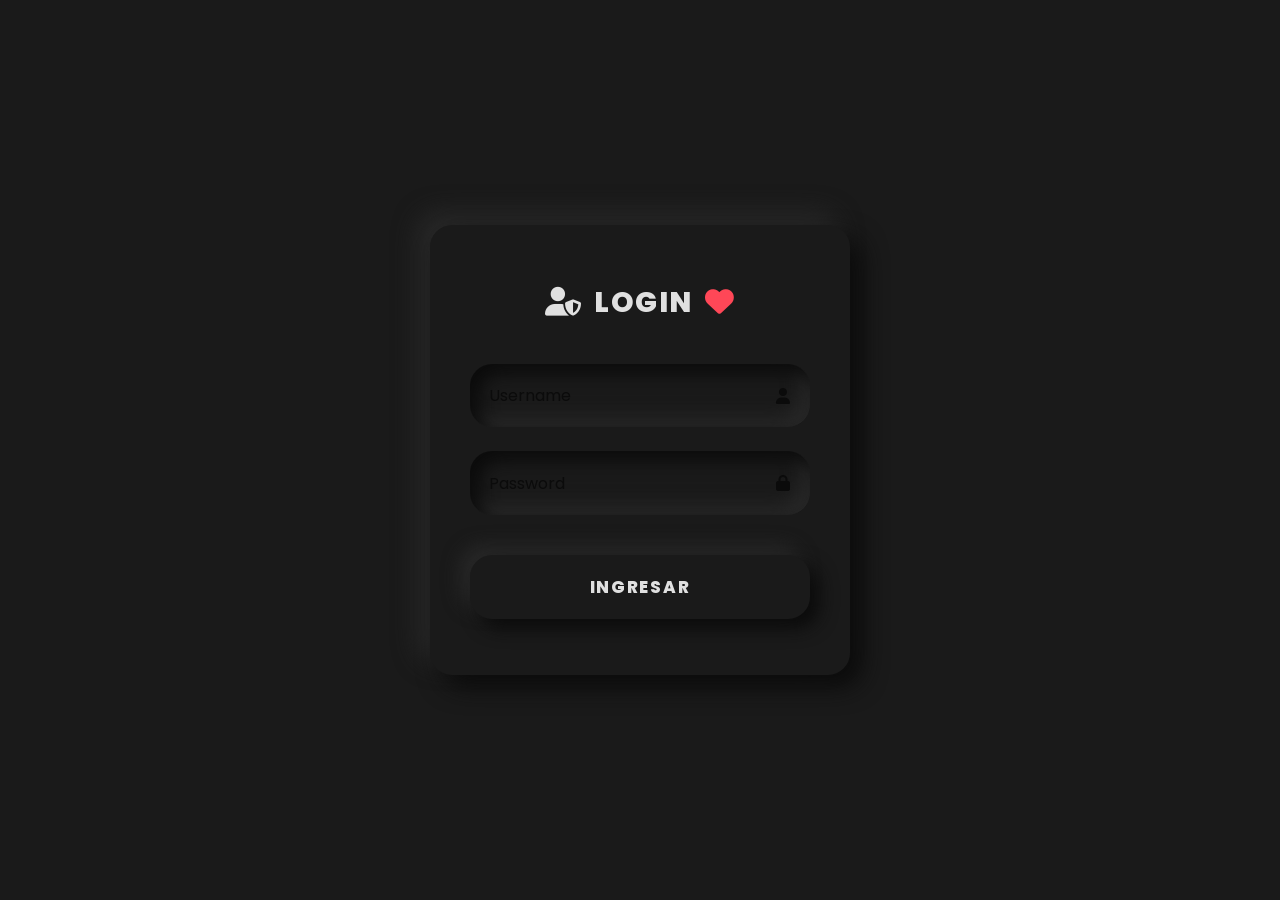
<file: admin.html>
<!DOCTYPE html>
<html lang="es">

<head>
    <meta charset="UTF-8">
    <meta name="viewport" content="width=device-width, initial-scale=1.0">
    <title>Panel de Control - Tatto Studio</title>
    <link rel="stylesheet" href="css/admin.css">
    <link href="https://cdnjs.cloudflare.com/ajax/libs/font-awesome/6.0.0/css/all.min.css" rel="stylesheet">
</head>

<body>

    <div class="admin-wrapper">
        <header>
            <div class="title-card">
                <h1><i class="fa-solid fa-database"></i> Panel Tatto Studio</h1>
            </div>
            <button id="logoutBtn" class="logout-btn">
                <i class="fa-solid fa-power-off"></i> Salir
            </button>
        </header>

        <section class="dashboard-container">
            <div class="controls">
                <h3>Últimos Registros (Google Sheets)</h3>
                <button id="refreshBtn" class="refresh-btn">
                    <i class="fa-solid fa-rotate-right"></i> Actualizar
                </button>
            </div>

            <div class="table-responsive">
                <table>
                    <thead>
                        <tr>
                            <th>Fecha</th>
                            <th>Name</th>
                            <th>Email</th>
                            <th>WhatsApp</th>
                        </tr>
                    </thead>
                    <tbody id="dataTable">
                        <!-- Mock de datos iniciales basado en la imagen -->
                        <tr class="data-row">
                            <td>28/02/2026 11:31:45</td>
                            <td>Jose Ruiz</td>
                            <td>waylama36@gmail.com</td>
                            <td></td>
                        </tr>
                        <tr class="data-row">
                            <td>28/02/2026 11:41:26</td>
                            <td>Jose Ruiz G.</td>
                            <td>joseruizgarcia@proton.me</td>
                            <td></td>
                        </tr>
                        <tr class="data-row">
                            <td>28/02/2026 12:28:07</td>
                            <td>Jose Roberto Ruiz García</td>
                            <td></td>
                            <td>50672057795</td>
                        </tr>
                    </tbody>
                </table>
            </div>

            <div class="loader-container" id="loader" style="display: none;">
                <div class="pulse-loader"><i class="fa-solid fa-cloud-arrow-down fa-bounce"></i> Sincronizando BD...
                </div>
            </div>
        </section>
    </div>

    <script src="js/admin.js"></script>
</body>

</html>
</file>
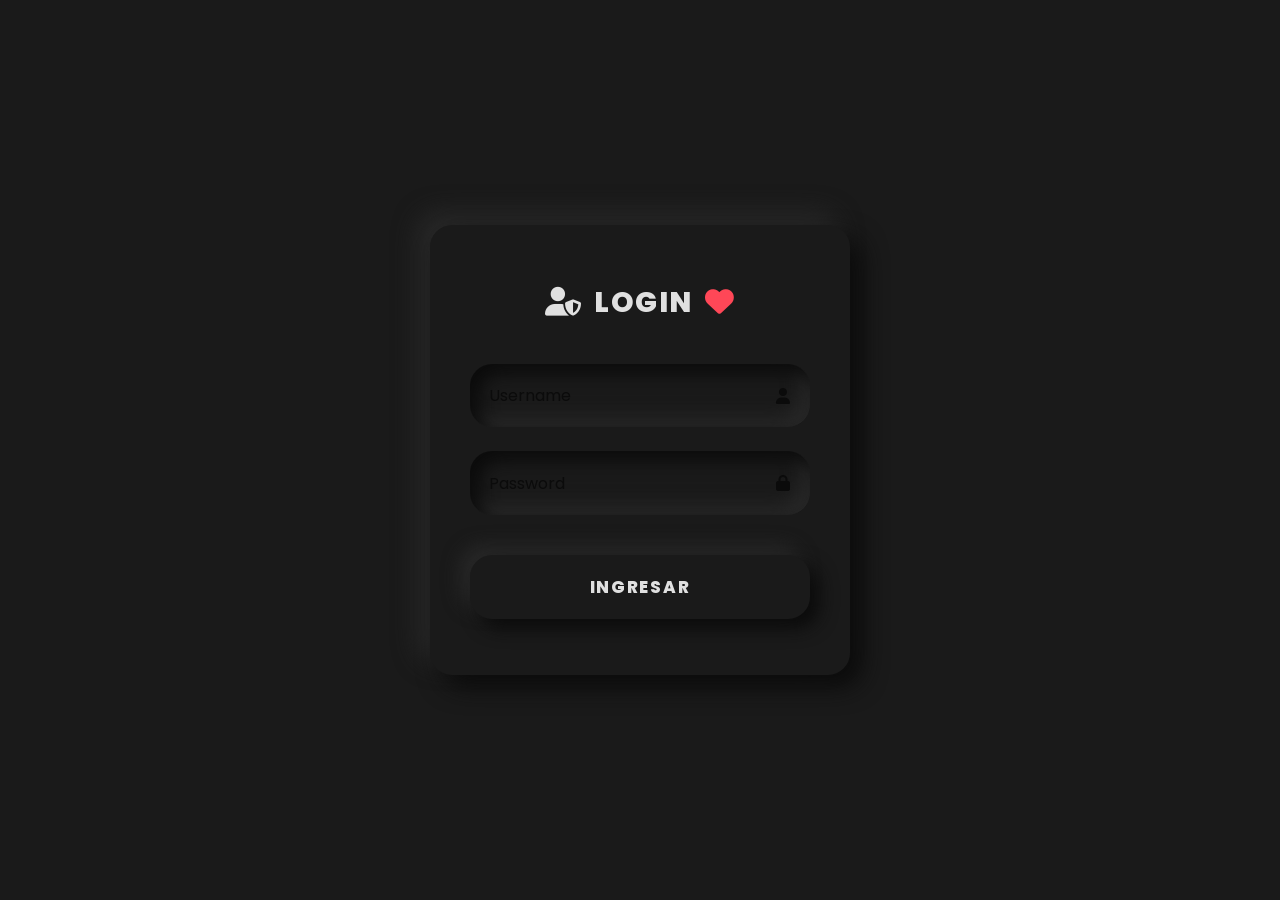
<file: login.html>
<!DOCTYPE html>
<html lang="es">

<head>
    <meta charset="UTF-8">
    <meta name="viewport" content="width=device-width, initial-scale=1.0">
    <title>Admin Login - Tatto Studio</title>
    <link rel="stylesheet" href="css/login.css">
    <link href="https://cdnjs.cloudflare.com/ajax/libs/font-awesome/6.0.0/css/all.min.css" rel="stylesheet">
</head>

<body>

    <div class="login-wrapper">
        <div class="login-card">
            <h1 class="login-header">
                <i class="fa-solid fa-user-shield"></i>
                LOGIN <span class="heart-icon"><i class="fa-solid fa-heart"></i></span>
            </h1>
            <form id="loginForm">
                <div class="form-group">
                    <input type="text" id="username" class="form-control" placeholder="Username" required>
                    <i class="fa-solid fa-user icon-input"></i>
                </div>
                <div class="form-group">
                    <input type="password" id="password" class="form-control" placeholder="Password" required>
                    <i class="fa-solid fa-lock icon-input"></i>
                </div>
                <button type="submit" class="submit-btn" id="loginBtn">Ingresar</button>
            </form>
        </div>
    </div>

    <script src="js/login.js"></script>
</body>

</html>
</file>
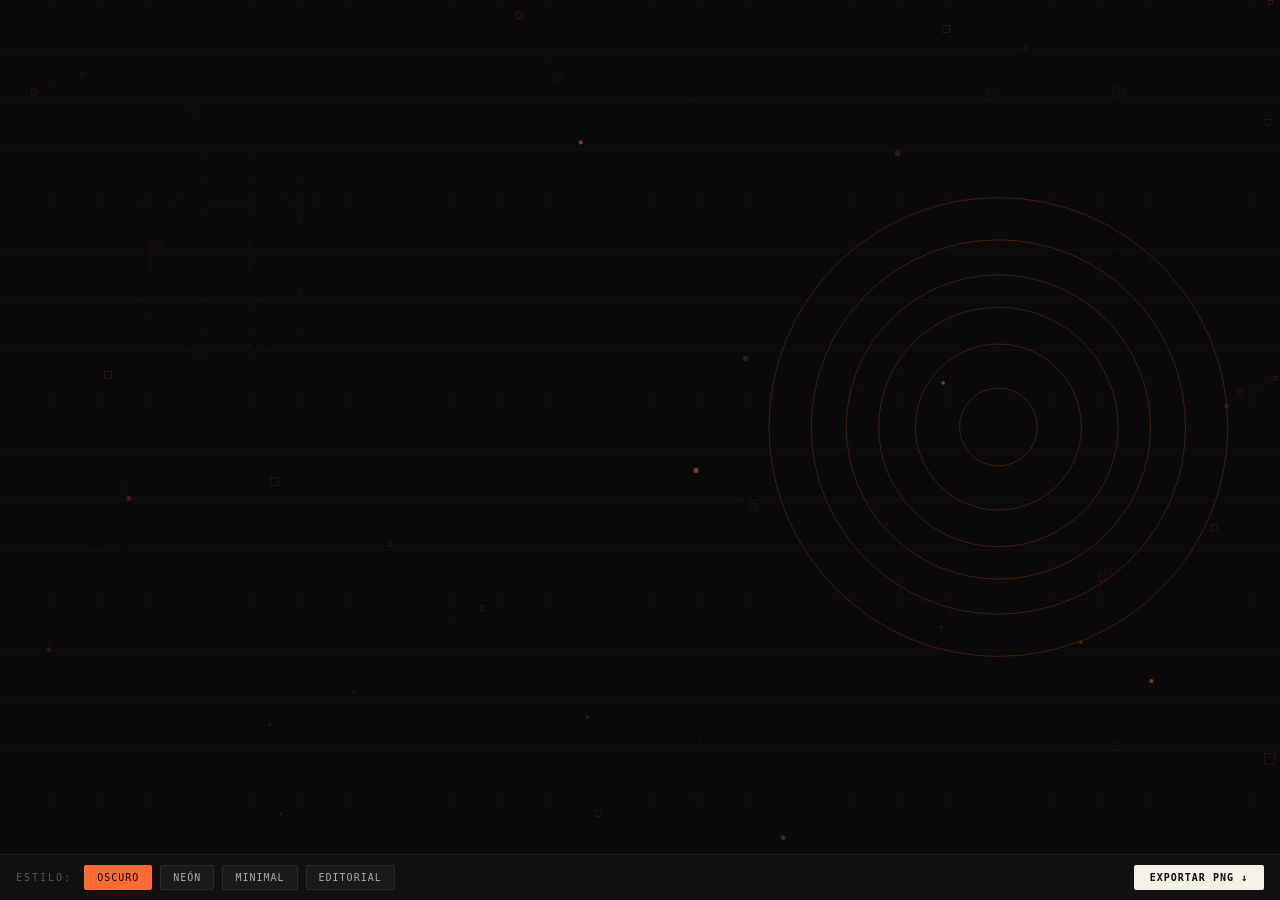
<file: arte_code/background_only_animated.html>
<!DOCTYPE html>
<html lang="es">
<head>
<meta charset="UTF-8">
<meta name="viewport" content="width=device-width, initial-scale=1.0">
<title>Code Engine — ARTE CODE</title>
<style>
* { box-sizing: border-box; margin: 0; padding: 0; }
html, body { width: 100%; height: 100%; background: #0a0a0a; overflow: hidden; }
#app { width: 100%; height: 100%; display: flex; flex-direction: column; }
.canvas-area { position: relative; flex: 1; overflow: hidden; }
canvas { position: absolute; inset: 0; width: 100%; height: 100%; }
.controls { background: #111; border-top: 1px solid #1e1e1e; padding: 10px 16px; display: flex; gap: 8px; flex-wrap: wrap; align-items: center; flex-shrink: 0; }
.ctrl-label { font-family: monospace; font-size: 10px; letter-spacing: 2px; color: #555; text-transform: uppercase; margin-right: 4px; }
.ctrl-btn { background: #1a1a1a; color: #aaa; border: 1px solid #2a2a2a; padding: 6px 12px; font-family: monospace; font-size: 10px; letter-spacing: 1px; cursor: pointer; border-radius: 2px; transition: all 0.18s; text-transform: uppercase; }
.ctrl-btn:hover { background: #ff6b35; color: #0a0a0a; border-color: #ff6b35; }
.export-btn { margin-left: auto; background: #f5f0e8; color: #0a0a0a; border: none; padding: 7px 16px; font-family: monospace; font-size: 10px; letter-spacing: 1px; cursor: pointer; border-radius: 2px; font-weight: 700; text-transform: uppercase; }
.export-btn:hover { background: #ff6b35; }
.toast { position: fixed; bottom: 60px; left: 50%; transform: translateX(-50%) translateY(20px); background: #ff6b35; color: #0a0a0a; font-family: monospace; font-size: 11px; padding: 10px 20px; border-radius: 2px; opacity: 0; transition: all 0.3s; pointer-events: none; z-index: 99; white-space: nowrap; }
.toast.show { opacity: 1; transform: translateX(-50%) translateY(0); }
</style>
</head>
<body>
<div id="app">
  <div class="canvas-area" id="canvasArea">
    <canvas id="bg"></canvas>
    <div class="toast" id="toast"></div>
  </div>
  <div class="controls">
    <span class="ctrl-label">Estilo:</span>
    <button class="ctrl-btn" id="btn0" onclick="setStyle(0)">Oscuro</button>
    <button class="ctrl-btn" id="btn1" onclick="setStyle(1)">Neón</button>
    <button class="ctrl-btn" id="btn2" onclick="setStyle(2)">Minimal</button>
    <button class="ctrl-btn" id="btn3" onclick="setStyle(3)">Editorial</button>
    <button class="export-btn" onclick="exportCanvas()">Exportar PNG ↓</button>
  </div>
</div>
<script>
const canvas=document.getElementById('bg'),ctx=canvas.getContext('2d');
let W,H,particles=[],mode=0,tick=0;
const styles=[
  {bg:'#0a0a0a',accent:'#ff6b35',accent2:'#cc3300',muted:'#888'},
  {bg:'#050510',accent:'#00ffcc',accent2:'#ff00aa',muted:'#7070aa'},
  {bg:'#f5f0e8',accent:'#1a1a1a',accent2:'#444',muted:'#bbb'},
  {bg:'#1a0a2e',accent:'#e8c547',accent2:'#c4823d',muted:'#998877'},
];

function resize(){const area=document.getElementById('canvasArea');W=area.offsetWidth;H=area.offsetHeight;canvas.width=W;canvas.height=H;}

function initParticles(){particles=[];const count=mode===2?25:70;for(let i=0;i<count;i++)particles.push({x:Math.random()*W,y:Math.random()*H,vx:(Math.random()-0.5)*0.4,vy:(Math.random()-0.5)*0.4,r:Math.random()*2.5+0.5,a:Math.random(),phase:Math.random()*Math.PI*2,type:Math.floor(Math.random()*3)});}

function drawGrid(s){
  if(mode===2){ctx.strokeStyle='#bbb';ctx.lineWidth=0.4;for(let x=0;x<W;x+=40){ctx.beginPath();ctx.moveTo(x,0);ctx.lineTo(x,H);ctx.stroke();}for(let y=0;y<H;y+=40){ctx.beginPath();ctx.moveTo(0,y);ctx.lineTo(W,y);ctx.stroke();}return;}
  if(mode===3){ctx.strokeStyle=s.accent+'28';ctx.lineWidth=0.5;for(let x=0;x<W;x+=60){ctx.beginPath();ctx.moveTo(x,0);ctx.lineTo(x,H);ctx.stroke();}return;}
  ctx.strokeStyle=s.accent+'18';ctx.lineWidth=0.5;for(let x=0;x<W;x+=50){ctx.beginPath();ctx.moveTo(x,0);ctx.lineTo(x,H);ctx.stroke();}for(let y=0;y<H;y+=50){ctx.beginPath();ctx.moveTo(0,y);ctx.lineTo(W,y);ctx.stroke();}
}

function drawGeometry(s){
  const t=tick*0.008;
  if(mode===0){ctx.save();ctx.strokeStyle=s.accent+'35';ctx.lineWidth=1;const cx=W*0.78,cy=H*0.5;for(let i=0;i<6;i++){const r=35+i*40+Math.sin(t+i)*8;ctx.beginPath();ctx.arc(cx,cy,r,0,Math.PI*2);ctx.stroke();}ctx.restore();ctx.save();ctx.strokeStyle=s.accent2+'20';ctx.lineWidth=0.5;const cx2=W*0.18,cy2=H*0.3;for(let i=0;i<4;i++){const r=20+i*28+Math.sin(t*0.7+i)*5;ctx.beginPath();ctx.arc(cx2,cy2,r,0,Math.PI*2);ctx.stroke();}ctx.restore();}
  if(mode===1){ctx.save();const cx=W*0.8,cy=H*0.5;for(let i=0;i<7;i++){const r=25+i*32+Math.sin(t*1.2+i*0.5)*10;ctx.strokeStyle=(i%2===0?s.accent:s.accent2)+'55';ctx.lineWidth=1.5;ctx.beginPath();ctx.arc(cx,cy,r,0,Math.PI*2);ctx.stroke();}ctx.restore();}
  if(mode===2){ctx.save();ctx.strokeStyle=s.accent+'25';ctx.lineWidth=1;const cx=W*0.75,cy=H*0.5;for(let i=0;i<5;i++){const r=30+i*35+Math.sin(t*0.6+i)*7;ctx.beginPath();ctx.arc(cx,cy,r,0,Math.PI*2);ctx.stroke();}ctx.restore();}
  if(mode===3){ctx.save();ctx.strokeStyle=s.accent+'65';ctx.lineWidth=2;const bx=W*0.75,by=H*0.5;for(let i=0;i<4;i++){const size=60+i*40+Math.sin(t*0.7+i)*10,a=t*0.4+i*Math.PI/4;ctx.save();ctx.translate(bx,by);ctx.rotate(a);ctx.strokeRect(-size/2,-size/2,size,size);ctx.restore();}ctx.restore();}
}

function drawParticles(s){particles.forEach(p=>{p.x+=p.vx;p.y+=p.vy;if(p.x<0)p.x=W;if(p.x>W)p.x=0;if(p.y<0)p.y=H;if(p.y>H)p.y=0;const alpha=0.3+Math.sin(tick*0.02+p.phase)*0.2;ctx.save();ctx.globalAlpha=alpha;if(p.type===0){ctx.fillStyle=p.a>0.5?s.accent:s.accent2;ctx.beginPath();ctx.arc(p.x,p.y,p.r,0,Math.PI*2);ctx.fill();}else if(p.type===1){ctx.strokeStyle=s.accent+'80';ctx.lineWidth=0.5;const sz=p.r*4;ctx.strokeRect(p.x-sz/2,p.y-sz/2,sz,sz);}else{ctx.fillStyle=s.muted+'50';ctx.fillRect(p.x,p.y,p.r*1.5,p.r*1.5);}ctx.restore();});}

function connectParticles(s){if(mode===2)return;for(let i=0;i<particles.length;i++){for(let j=i+1;j<particles.length;j++){const dx=particles[i].x-particles[j].x,dy=particles[i].y-particles[j].y,d=Math.sqrt(dx*dx+dy*dy);if(d<100){ctx.save();ctx.globalAlpha=(1-d/100)*0.15;ctx.strokeStyle=s.accent;ctx.lineWidth=0.5;ctx.beginPath();ctx.moveTo(particles[i].x,particles[i].y);ctx.lineTo(particles[j].x,particles[j].y);ctx.stroke();ctx.restore();}}}}

function loop(){const s=styles[mode];ctx.fillStyle=s.bg;ctx.fillRect(0,0,W,H);drawGrid(s);connectParticles(s);drawParticles(s);drawGeometry(s);tick++;requestAnimationFrame(loop);}

function setStyle(idx){
  mode=idx;const s=styles[idx];
  document.getElementById('app').style.background=s.bg;
  document.querySelector('.controls').style.background=idx===2?'#f0ebe0':'#111';
  document.querySelector('.controls').style.borderTopColor=idx===2?'#ddd':'#1e1e1e';
  [0,1,2,3].forEach(i=>{const b=document.getElementById('btn'+i);b.style.background='';b.style.color=idx===2?'#888':'#aaa';b.style.borderColor=idx===2?'#ccc':'#2a2a2a';});
  const ab=document.getElementById('btn'+idx);ab.style.background=s.accent;ab.style.color=idx===2?'#f5f0e8':'#0a0a0a';ab.style.borderColor=s.accent;
  document.querySelector('.export-btn').style.background=idx===2?s.accent:'#f5f0e8';
  initParticles();
}

function exportCanvas(){const a=document.createElement('a');a.href=canvas.toDataURL('image/png');a.download='fondo-animado.png';a.click();const t=document.getElementById('toast');t.textContent='Imagen exportada ✓';t.classList.add('show');setTimeout(()=>t.classList.remove('show'),3000);}

window.addEventListener('resize',()=>{resize();initParticles();});
resize();initParticles();loop();setStyle(0);
</script>
</body>
</html>
</file>
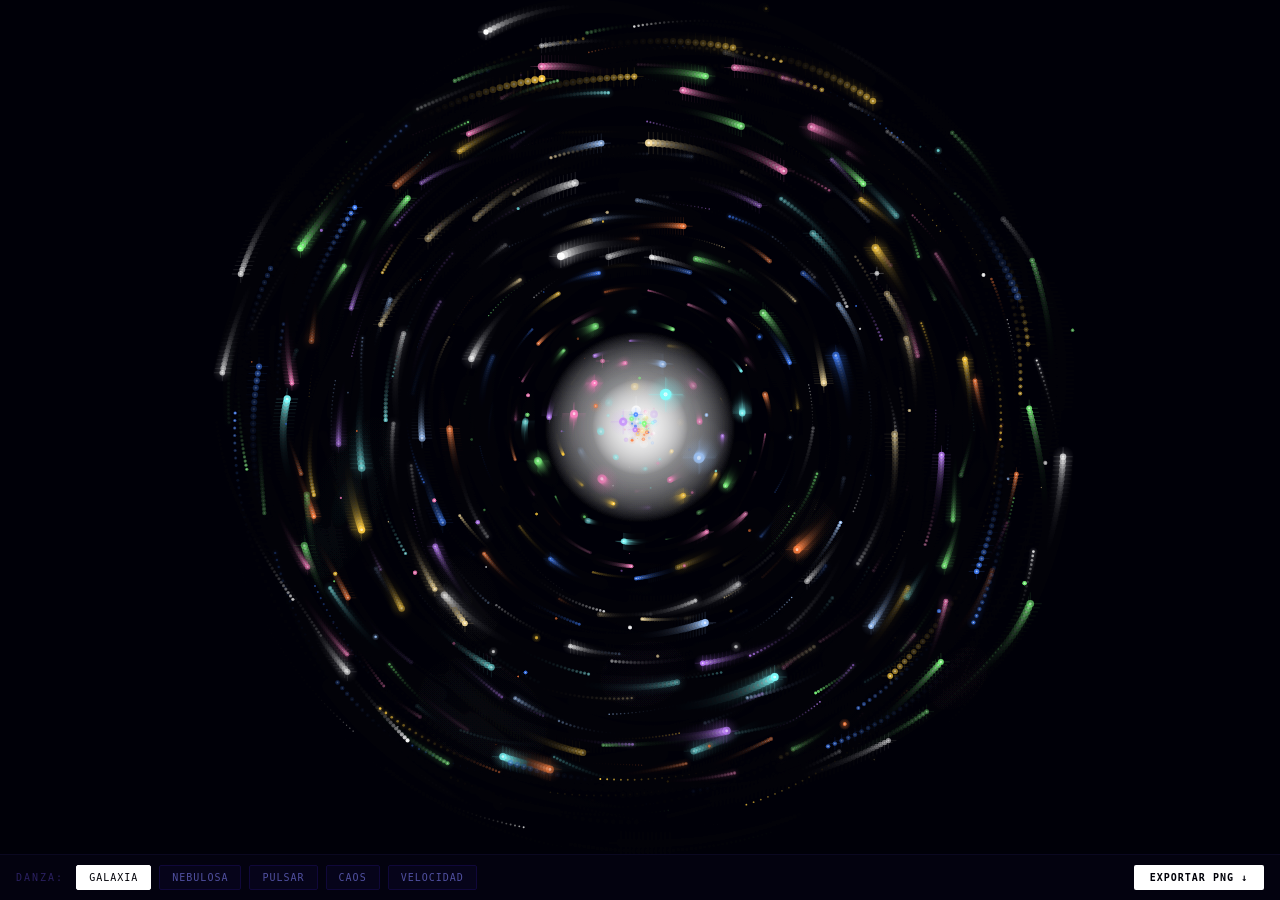
<file: arte_code/cosmic_dance_universe.html>
<!DOCTYPE html>
<html lang="es">
<head>
<meta charset="UTF-8">
<meta name="viewport" content="width=device-width, initial-scale=1.0">
<title>Universo Danza — ARTE CODE</title>
<style>
* { box-sizing: border-box; margin: 0; padding: 0; }
html, body { width: 100%; height: 100%; background: #000008; overflow: hidden; }
#app { width: 100%; height: 100%; display: flex; flex-direction: column; }
.canvas-area { position: relative; flex: 1; overflow: hidden; }
canvas { position: absolute; inset: 0; width: 100%; height: 100%; }
.controls { background: #03020f; border-top: 1px solid #0a0820; padding: 10px 16px; display: flex; gap: 8px; flex-wrap: wrap; align-items: center; flex-shrink: 0; }
.ctrl-label { font-family: monospace; font-size: 10px; letter-spacing: 2px; color: #2a2060; text-transform: uppercase; margin-right: 4px; }
.ctrl-btn { background: #06041a; color: #5050a0; border: 1px solid #10083a; padding: 6px 12px; font-family: monospace; font-size: 10px; letter-spacing: 1px; cursor: pointer; border-radius: 2px; transition: all 0.2s; text-transform: uppercase; }
.ctrl-btn:hover { background: #8060ff; color: #000; border-color: #8060ff; }
.export-btn { margin-left: auto; background: #8060ff; color: #000008; border: none; padding: 7px 16px; font-family: monospace; font-size: 10px; letter-spacing: 1px; cursor: pointer; border-radius: 2px; font-weight: 700; text-transform: uppercase; }
.export-btn:hover { background: #b090ff; }
.toast { position: fixed; bottom: 60px; left: 50%; transform: translateX(-50%) translateY(20px); background: #8060ff; color: #000; font-family: monospace; font-size: 11px; padding: 10px 20px; border-radius: 2px; opacity: 0; transition: all 0.3s; pointer-events: none; z-index: 99; white-space: nowrap; }
.toast.show { opacity: 1; transform: translateX(-50%) translateY(0); }
</style>
</head>
<body>
<div id="app">
  <div class="canvas-area" id="canvasArea">
    <canvas id="bg"></canvas>
    <canvas id="stars"></canvas>
    <div class="toast" id="toast"></div>
  </div>
  <div class="controls">
    <span class="ctrl-label">Danza:</span>
    <button class="ctrl-btn" id="btn0" onclick="setMode(0)">Galaxia</button>
    <button class="ctrl-btn" id="btn1" onclick="setMode(1)">Nebulosa</button>
    <button class="ctrl-btn" id="btn2" onclick="setMode(2)">Pulsar</button>
    <button class="ctrl-btn" id="btn3" onclick="setMode(3)">Caos</button>
    <button class="ctrl-btn" id="btn4" onclick="toggleSpeed()">Velocidad</button>
    <button class="export-btn" onclick="exportCanvas()">Exportar PNG ↓</button>
  </div>
</div>
<script>
const bgCanvas = document.getElementById('bg');
const stCanvas = document.getElementById('stars');
const bgCtx = bgCanvas.getContext('2d');
const ctx = stCanvas.getContext('2d');
let W, H, tick = 0, mode = 0, speedMult = 1;
let stars = [], nebulaClouds = [];

const colorSets = [
  ['#ffffff','#ffe4a0','#a0c8ff','#c080ff','#80ffff','#ff80c0','#ffcc40','#80ff80','#ff8040','#4080ff'],
  ['#ff60a0','#ff30ff','#00ffcc','#ff8000','#ff00aa','#00ccff','#ffff00','#ff4060','#40ffaa','#cc80ff'],
  ['#ffffff','#e0f0ff','#80e0ff','#40c0ff','#0080ff','#ffffff','#c0e8ff','#60b0ff','#ffffff','#a0d0ff'],
  ['#ff0040','#ff8000','#ffff00','#00ff40','#00ffff','#0040ff','#8000ff','#ff0080','#ff4000','#00ff80'],
];

function resize() {
  const area = document.getElementById('canvasArea');
  W = area.offsetWidth; H = area.offsetHeight;
  bgCanvas.width = stCanvas.width = W;
  bgCanvas.height = stCanvas.height = H;
  drawDeepBackground();
}

function drawDeepBackground() {
  bgCtx.fillStyle = '#000008'; bgCtx.fillRect(0,0,W,H);
  for (let i=0;i<300;i++) {
    const x=Math.random()*W, y=Math.random()*H, r=Math.random()*0.8+0.1, a=Math.random()*0.4+0.05;
    bgCtx.save(); bgCtx.globalAlpha=a; bgCtx.fillStyle='#ffffff';
    bgCtx.beginPath(); bgCtx.arc(x,y,r,0,Math.PI*2); bgCtx.fill(); bgCtx.restore();
  }
}

function initStars() {
  stars = [];
  const cols = colorSets[mode];
  const cx = W/2, cy = H/2;
  const ringCount = 18;
  for (let ring=0;ring<ringCount;ring++) {
    const radius = 18 + ring*(Math.min(W,H)*0.48/ringCount);
    const starsInRing = Math.floor(6+ring*2.8);
    const ringSpeed = (0.008+Math.random()*0.012)*(ring%2===0?1:-1);
    const ringTilt = (Math.random()-0.5)*0.5;
    const ringPhaseOffset = Math.random()*Math.PI*2;
    const ringColor = cols[ring%cols.length];
    const ringColor2 = cols[(ring+3)%cols.length];
    for (let s=0;s<starsInRing;s++) {
      stars.push({
        ring, radius, baseAngle:(s/starsInRing)*Math.PI*2+ringPhaseOffset,
        ringSpeed, selfSpin:(Math.random()-0.5)*0.08, ringTilt,
        wobble:Math.random()*0.05, wobblePhase:Math.random()*Math.PI*2,
        size:0.6+Math.random()*2.8+(ring<3?1.5:0),
        brightness:0.4+Math.random()*0.6,
        color:Math.random()>0.5?ringColor:ringColor2,
        hasGlow:Math.random()>0.55,
        twinkleSpeed:0.02+Math.random()*0.06,
        twinklePhase:Math.random()*Math.PI*2,
        angle:(s/starsInRing)*Math.PI*2+ringPhaseOffset,
        selfAngle:Math.random()*Math.PI*2,
      });
    }
  }
  for (let i=0;i<120;i++) {
    const r=Math.random()*Math.min(W,H)*0.52, a=Math.random()*Math.PI*2;
    stars.push({ ring:-1, x:cx+Math.cos(a)*r, y:cy+Math.sin(a)*r, vx:(Math.random()-0.5)*0.12, vy:(Math.random()-0.5)*0.12, size:0.4+Math.random()*1.5, brightness:0.2+Math.random()*0.5, color:cols[Math.floor(Math.random()*cols.length)], twinkleSpeed:0.015+Math.random()*0.04, twinklePhase:Math.random()*Math.PI*2, hasGlow:Math.random()>0.7 });
  }
  for (let i=0;i<60;i++) {
    const r=Math.random()*16, a=Math.random()*Math.PI*2;
    stars.push({ ring:-2, x:cx+Math.cos(a)*r, y:cy+Math.sin(a)*r, vx:Math.cos(a+Math.PI/2)*0.08, vy:Math.sin(a+Math.PI/2)*0.08, size:0.5+Math.random()*1.8, brightness:0.6+Math.random()*0.4, color:cols[Math.floor(Math.random()*cols.length)], twinkleSpeed:0.04+Math.random()*0.06, twinklePhase:Math.random()*Math.PI*2, hasGlow:true });
  }
}

function initNebulaClouds() {
  nebulaClouds = [];
  const cols = colorSets[mode];
  for (let i=0;i<6;i++) {
    nebulaClouds.push({ x:W*0.2+Math.random()*W*0.6, y:H*0.15+Math.random()*H*0.7, rx:40+Math.random()*100, ry:30+Math.random()*80, angle:Math.random()*Math.PI, color:cols[i%cols.length], alpha:0.015+Math.random()*0.025, rotSpeed:(Math.random()-0.5)*0.001 });
  }
}

function getModeSpeedFactor() { return [1.0,0.7,2.2,1.6][mode]||1; }

function drawFrame() {
  const cx=W/2, cy=H/2, sf=getModeSpeedFactor()*speedMult, t=tick;
  ctx.fillStyle='rgba(0,0,8,0.18)'; ctx.fillRect(0,0,W,H);
  nebulaClouds.forEach(n => {
    n.angle+=n.rotSpeed*sf;
    ctx.save(); ctx.translate(n.x,n.y); ctx.rotate(n.angle+Math.sin(t*0.002)*0.1);
    const g=ctx.createRadialGradient(0,0,0,0,0,Math.max(n.rx,n.ry));
    g.addColorStop(0,n.color+'40'); g.addColorStop(0.5,n.color+'15'); g.addColorStop(1,n.color+'00');
    ctx.globalAlpha=n.alpha*(0.8+Math.sin(t*0.005+n.angle)*0.2);
    ctx.scale(n.rx/Math.max(n.rx,n.ry),n.ry/Math.max(n.rx,n.ry));
    ctx.beginPath(); ctx.arc(0,0,Math.max(n.rx,n.ry),0,Math.PI*2);
    ctx.fillStyle=g; ctx.fill(); ctx.restore();
  });
  const coreSize=12+Math.sin(t*0.04)*4;
  const cg=ctx.createRadialGradient(cx,cy,0,cx,cy,coreSize*6);
  const cc=colorSets[mode][0];
  cg.addColorStop(0,'#ffffff'); cg.addColorStop(0.15,cc+'ff'); cg.addColorStop(0.5,cc+'40'); cg.addColorStop(1,cc+'00');
  ctx.save(); ctx.globalAlpha=0.7; ctx.fillStyle=cg; ctx.beginPath(); ctx.arc(cx,cy,coreSize*6,0,Math.PI*2); ctx.fill(); ctx.restore();

  stars.forEach(s => {
    let sx, sy;
    if (s.ring>=0) {
      s.angle+=s.ringSpeed*sf; s.selfAngle+=s.selfSpin*sf;
      const wobbleR=s.radius+Math.sin(t*s.wobble*sf+s.wobblePhase)*s.radius*0.06;
      let ox=Math.cos(s.angle)*wobbleR, oy=Math.sin(s.angle)*wobbleR;
      if(mode===1){const lR=wobbleR*(1+0.3*Math.cos(s.angle*2));ox=Math.cos(s.angle)*lR;oy=Math.sin(s.angle)*lR*0.6;}
      else if(mode===2){const pulse=wobbleR*(1+0.25*Math.sin(t*0.05*sf+s.ring*0.4));ox=Math.cos(s.angle)*pulse;oy=Math.sin(s.angle)*pulse*(0.7+0.3*Math.cos(t*0.02));}
      else if(mode===3){ox=Math.cos(s.angle*1.0)*wobbleR;oy=Math.sin(s.angle*1.3+s.ring*0.2)*wobbleR*0.8;}
      const tiltedY=oy*Math.cos(s.ringTilt)-ox*0.05*Math.sin(s.ringTilt);
      sx=cx+ox; sy=cy+tiltedY;
    } else if(s.ring===-1){
      s.x+=s.vx; s.y+=s.vy;
      if(s.x<0)s.x=W;if(s.x>W)s.x=0;if(s.y<0)s.y=H;if(s.y>H)s.y=0;
      sx=s.x; sy=s.y;
    } else {
      s.x+=s.vx; s.y+=s.vy;
      const dx=s.x-cx,dy=s.y-cy,dist=Math.sqrt(dx*dx+dy*dy);
      if(dist>20){s.vx=-dx/dist*0.08;s.vy=-dy/dist*0.08;}
      sx=s.x; sy=s.y;
    }
    const twinkle=0.5+Math.sin(t*s.twinkleSpeed+s.twinklePhase)*0.5;
    const fa=s.brightness*twinkle, fs=s.size*(0.7+twinkle*0.5);
    ctx.save(); ctx.globalAlpha=fa;
    if(s.hasGlow&&fs>1){const glowR=fs*3.5;const gg=ctx.createRadialGradient(sx,sy,0,sx,sy,glowR);gg.addColorStop(0,s.color+'cc');gg.addColorStop(0.4,s.color+'40');gg.addColorStop(1,s.color+'00');ctx.globalAlpha=fa*0.5;ctx.fillStyle=gg;ctx.beginPath();ctx.arc(sx,sy,glowR,0,Math.PI*2);ctx.fill();}
    ctx.globalAlpha=fa; ctx.fillStyle=s.color; ctx.beginPath(); ctx.arc(sx,sy,fs,0,Math.PI*2); ctx.fill();
    if(fs>1.5){ctx.globalAlpha=fa*0.9;ctx.fillStyle='#ffffff';ctx.beginPath();ctx.arc(sx,sy,fs*0.35,0,Math.PI*2);ctx.fill();}
    if(fs>2.2&&twinkle>0.7){ctx.globalAlpha=fa*0.4;ctx.strokeStyle=s.color;ctx.lineWidth=0.5;const sp=fs*3;ctx.beginPath();ctx.moveTo(sx-sp,sy);ctx.lineTo(sx+sp,sy);ctx.stroke();ctx.beginPath();ctx.moveTo(sx,sy-sp);ctx.lineTo(sx,sy+sp);ctx.stroke();}
    ctx.restore();
  });
  tick++; requestAnimationFrame(drawFrame);
}

function setMode(idx) {
  mode=idx;
  const cols=colorSets[idx], accent=cols[0];
  [0,1,2,3,4].forEach(i=>{const b=document.getElementById('btn'+i);if(b){b.style.background='';b.style.color='#5050a0';b.style.borderColor='#10083a';}});
  const ab=document.getElementById('btn'+idx);
  if(ab){ab.style.background=accent;ab.style.color='#000008';ab.style.borderColor=accent;}
  document.querySelector('.export-btn').style.background=accent;
  ctx.fillStyle='#000008'; ctx.fillRect(0,0,W,H);
  initStars(); initNebulaClouds();
}

function toggleSpeed() {
  speedMult=speedMult===1?2.5:speedMult===2.5?0.4:1;
  const labels={1:'Velocidad',2.5:'⚡ Rápido',0.4:'🌙 Lento'};
  document.getElementById('btn4').textContent=labels[speedMult]||'Velocidad';
}

function exportCanvas(){
  const exp=document.createElement('canvas'); exp.width=W; exp.height=H;
  const ec=exp.getContext('2d'); ec.drawImage(bgCanvas,0,0); ec.drawImage(stCanvas,0,0);
  const a=document.createElement('a'); a.href=exp.toDataURL('image/png'); a.download='universo-danza.png'; a.click();
  const t=document.getElementById('toast'); t.textContent='Imagen exportada ✓'; t.classList.add('show');
  setTimeout(()=>t.classList.remove('show'),3000);
}

window.addEventListener('resize',()=>{resize();initStars();initNebulaClouds();});
resize(); initStars(); initNebulaClouds();
ctx.fillStyle='#000008'; ctx.fillRect(0,0,W,H);
setMode(0); drawFrame();
</script>
</body>
</html>
</file>
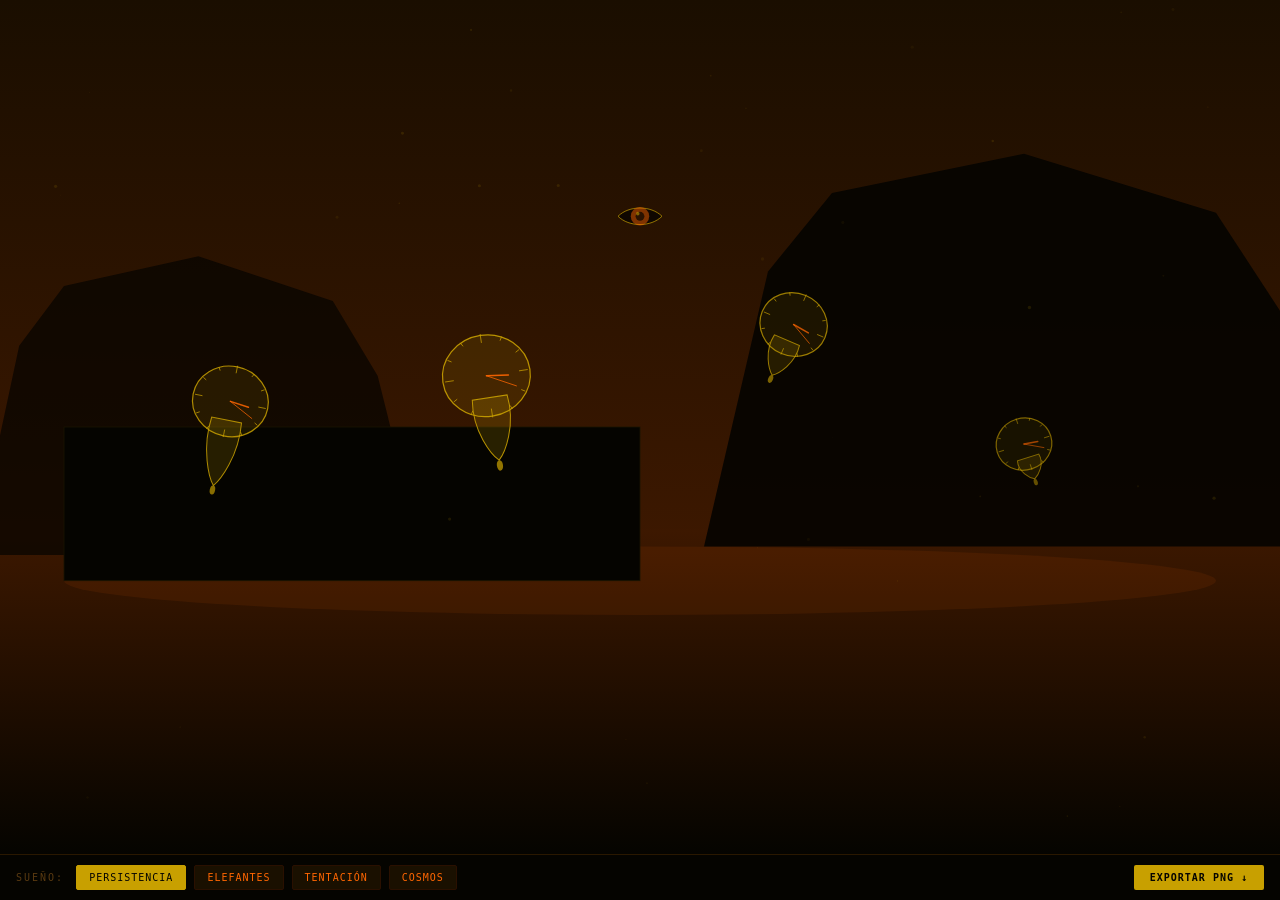
<file: arte_code/dali_surrealist_background.html>
<!DOCTYPE html>
<html lang="es">
<head>
<meta charset="UTF-8">
<meta name="viewport" content="width=device-width, initial-scale=1.0">
<title>Dalí Surrealista — ARTE CODE</title>
<style>
* { box-sizing: border-box; margin: 0; padding: 0; }
html, body { width: 100%; height: 100%; background: #1a0e05; overflow: hidden; }
#app { width: 100%; height: 100%; display: flex; flex-direction: column; }
.canvas-area { position: relative; flex: 1; overflow: hidden; }
canvas { position: absolute; inset: 0; width: 100%; height: 100%; }
.controls { background: #100900; border-top: 1px solid #2a1800; padding: 10px 16px; display: flex; gap: 8px; flex-wrap: wrap; align-items: center; flex-shrink: 0; }
.ctrl-label { font-family: monospace; font-size: 10px; letter-spacing: 2px; color: #5a3a10; text-transform: uppercase; margin-right: 4px; }
.ctrl-btn { background: #1a1000; color: #8a5a20; border: 1px solid #3a2000; padding: 6px 12px; font-family: monospace; font-size: 10px; letter-spacing: 1px; cursor: pointer; border-radius: 2px; transition: all 0.18s; text-transform: uppercase; }
.ctrl-btn:hover { background: #d4820a; color: #100900; border-color: #d4820a; }
.export-btn { margin-left: auto; background: #d4820a; color: #100900; border: none; padding: 7px 16px; font-family: monospace; font-size: 10px; letter-spacing: 1px; cursor: pointer; border-radius: 2px; font-weight: 700; text-transform: uppercase; }
.export-btn:hover { background: #f0a030; }
.toast { position: fixed; bottom: 60px; left: 50%; transform: translateX(-50%) translateY(20px); background: #d4820a; color: #100900; font-family: monospace; font-size: 11px; padding: 10px 20px; border-radius: 2px; opacity: 0; transition: all 0.3s; pointer-events: none; z-index: 99; white-space: nowrap; }
.toast.show { opacity: 1; transform: translateX(-50%) translateY(0); }
</style>
</head>
<body>
<div id="app">
  <div class="canvas-area" id="canvasArea">
    <canvas id="bg"></canvas>
    <div class="toast" id="toast"></div>
  </div>
  <div class="controls">
    <span class="ctrl-label">Sueño:</span>
    <button class="ctrl-btn" id="btn0" onclick="setMode(0)">Persistencia</button>
    <button class="ctrl-btn" id="btn1" onclick="setMode(1)">Elefantes</button>
    <button class="ctrl-btn" id="btn2" onclick="setMode(2)">Tentación</button>
    <button class="ctrl-btn" id="btn3" onclick="setMode(3)">Cosmos</button>
    <button class="export-btn" onclick="exportCanvas()">Exportar PNG ↓</button>
  </div>
</div>
<script>
const canvas=document.getElementById('bg'),ctx=canvas.getContext('2d');
let W,H,tick=0,mode=0;
const palettes=[
  {bg:'#1a0e05',horizon:'#8b4500',sky1:'#1a0e00',sky2:'#3d1800',road:'#1a1500',accent:'#c8a000',accent2:'#ff6600',neon:'#ff2200',dark:'#050400'},
  {bg:'#050010',horizon:'#cc0044',sky1:'#0a0020',sky2:'#200040',road:'#0a0015',accent:'#ff00cc',accent2:'#00ffcc',neon:'#ffcc00',dark:'#020008'},
  {bg:'#001a00',horizon:'#005500',sky1:'#001000',sky2:'#003300',road:'#001500',accent:'#00ff44',accent2:'#ffcc00',neon:'#ff4400',dark:'#000a00'},
  {bg:'#1a0000',horizon:'#550000',sky1:'#0f0000',sky2:'#2a0000',road:'#150000',accent:'#ff3300',accent2:'#ff9900',neon:'#ffffff',dark:'#080000'},
];
let dust=[];

function resize(){const area=document.getElementById('canvasArea');W=area.offsetWidth;H=area.offsetHeight;canvas.width=W;canvas.height=H;}
function initDust(){dust=[];for(let i=0;i<40;i++)dust.push({x:Math.random()*W,y:Math.random()*H,r:Math.random()*1.5+0.3,vx:(Math.random()-0.5)*0.2,vy:-Math.random()*0.15-0.05,phase:Math.random()*Math.PI*2});}

function drawSky(p){const g=ctx.createLinearGradient(0,0,0,H*0.65);g.addColorStop(0,p.sky1);g.addColorStop(1,p.sky2);ctx.fillStyle=g;ctx.fillRect(0,0,W,H*0.65);}
function drawGround(p,t){ctx.save();const g=ctx.createLinearGradient(0,H*0.62,0,H);g.addColorStop(0,p.ground||p.sky2);g.addColorStop(1,p.dark);ctx.fillStyle=g;ctx.fillRect(0,H*0.62,W,H*0.38);ctx.globalAlpha=0.08;ctx.fillStyle=p.accent2;ctx.beginPath();ctx.ellipse(W*0.5,H*0.68,W*0.45,H*0.04,0,0,Math.PI*2);ctx.fill();ctx.restore();}
function drawMesa(x,y,w,h,p,alpha){ctx.save();ctx.globalAlpha=alpha;ctx.fillStyle=p.dark;ctx.beginPath();ctx.moveTo(x,y+h);ctx.lineTo(x+w*0.1,y+h*0.3);ctx.lineTo(x+w*0.2,y+h*0.1);ctx.lineTo(x+w*0.5,y);ctx.lineTo(x+w*0.8,y+h*0.15);ctx.lineTo(x+w*0.9,y+h*0.4);ctx.lineTo(x+w,y+h);ctx.closePath();ctx.fill();ctx.restore();}

function drawMeltingClock(cx,cy,r,melt,rot,alpha,p){
  ctx.save();ctx.globalAlpha=alpha;ctx.translate(cx,cy);ctx.rotate(rot);
  ctx.save();ctx.scale(1,1+Math.sin(tick*0.003)*0.04);ctx.strokeStyle=p.accent;ctx.lineWidth=1.2;ctx.fillStyle=p.accent+'22';ctx.beginPath();ctx.ellipse(0,0,r,r*0.92,0,0,Math.PI*2);ctx.fill();ctx.stroke();
  ctx.strokeStyle=p.accent;ctx.lineWidth=0.8;for(let i=0;i<12;i++){const a=i/12*Math.PI*2;const inner=i%3===0?r*0.75:r*0.85;ctx.beginPath();ctx.moveTo(Math.cos(a)*inner,Math.sin(a)*inner);ctx.lineTo(Math.cos(a)*r*0.95,Math.sin(a)*r*0.95);ctx.stroke();}
  const hA=tick*0.002,mA=tick*0.008;ctx.strokeStyle=p.accent2;ctx.lineWidth=1.5;ctx.lineCap='round';ctx.beginPath();ctx.moveTo(0,0);ctx.lineTo(Math.cos(hA)*r*0.5,Math.sin(hA)*r*0.5);ctx.stroke();ctx.lineWidth=0.8;ctx.beginPath();ctx.moveTo(0,0);ctx.lineTo(Math.cos(mA)*r*0.72,Math.sin(mA)*r*0.72);ctx.stroke();ctx.restore();
  const droop=melt*r*1.6;ctx.strokeStyle=p.accent;ctx.fillStyle=p.accent+'33';ctx.lineWidth=1;ctx.beginPath();ctx.moveTo(-r*0.4,r*0.5);ctx.bezierCurveTo(-r*0.5,r*0.5+droop*0.5,-r*0.15,r*0.5+droop*0.9,0,r*0.5+droop);ctx.bezierCurveTo(r*0.15,r*0.5+droop*0.9,r*0.5,r*0.5+droop*0.5,r*0.4,r*0.5);ctx.closePath();ctx.fill();ctx.stroke();
  ctx.globalAlpha=alpha*0.8;ctx.fillStyle=p.accent;ctx.beginPath();ctx.ellipse(0,r*0.5+droop+r*0.12,r*0.07,r*0.12,0,0,Math.PI*2);ctx.fill();ctx.restore();
}

function drawEye(cx,cy,r,t,alpha,p){
  ctx.save();ctx.globalAlpha=alpha;ctx.translate(cx,cy+Math.sin(t*0.006)*8);
  ctx.strokeStyle=p.accent;ctx.lineWidth=1;ctx.fillStyle=p.dark;ctx.beginPath();ctx.moveTo(-r,0);ctx.bezierCurveTo(-r*0.5,-r*0.5,r*0.5,-r*0.5,r,0);ctx.bezierCurveTo(r*0.5,r*0.5,-r*0.5,r*0.5,-r,0);ctx.fill();ctx.stroke();
  ctx.fillStyle=p.accent2+'aa';ctx.beginPath();ctx.arc(0,0,r*0.42,0,Math.PI*2);ctx.fill();
  ctx.fillStyle=p.dark;ctx.beginPath();ctx.arc(0,0,r*0.2,0,Math.PI*2);ctx.fill();
  ctx.fillStyle=p.accent+'cc';ctx.beginPath();ctx.arc(-r*0.1,-r*0.12,r*0.08,0,Math.PI*2);ctx.fill();ctx.restore();
}

function drawElephant(cx,cy,size,t,alpha,p){
  ctx.save();ctx.globalAlpha=alpha;ctx.translate(cx,cy);const bob=Math.sin(t*0.004)*4;
  ctx.fillStyle=p.dark;ctx.strokeStyle=p.accent2;ctx.lineWidth=1;
  ctx.beginPath();ctx.ellipse(0,-size*0.15+bob,size*0.55,size*0.35,0,0,Math.PI*2);ctx.fill();ctx.stroke();
  ctx.beginPath();ctx.ellipse(-size*0.45,-size*0.1+bob,size*0.28,size*0.25,-0.2,0,Math.PI*2);ctx.fill();ctx.stroke();
  ctx.strokeStyle=p.accent2;ctx.lineWidth=size*0.06;ctx.lineCap='round';ctx.beginPath();ctx.moveTo(-size*0.68,-size*0.02+bob);ctx.bezierCurveTo(-size*0.9,size*0.1+bob+Math.sin(t*0.007)*6,-size*0.95,size*0.3+bob,-size*0.75,size*0.42+bob);ctx.stroke();
  ctx.fillStyle=p.accent+'55';ctx.strokeStyle=p.accent2;ctx.lineWidth=0.8;ctx.beginPath();ctx.ellipse(-size*0.38,-size*0.05+bob,size*0.18,size*0.22,-0.4,0,Math.PI*2);ctx.fill();ctx.stroke();
  const legPositions=[-0.3,-0.05,0.2,0.42];ctx.strokeStyle=p.accent2;ctx.lineCap='round';
  legPositions.forEach((lx,i)=>{const side=i<2?-1:1,legX=lx*size,legTopY=size*0.18+bob,kneeX=legX+side*(size*0.25+Math.sin(t*0.003+i)*5),kneeY=size*0.65+Math.sin(t*0.004+i*0.5)*3,footX=legX+side*(size*0.05),footY=size*1.4;ctx.lineWidth=size*0.025;ctx.beginPath();ctx.moveTo(legX,legTopY);ctx.lineTo(kneeX,kneeY);ctx.stroke();ctx.lineWidth=size*0.018;ctx.beginPath();ctx.moveTo(kneeX,kneeY);ctx.lineTo(footX,footY);ctx.stroke();ctx.fillStyle=p.accent2;ctx.beginPath();ctx.ellipse(footX,footY,size*0.04,size*0.015,0,0,Math.PI*2);ctx.fill();});
  ctx.restore();
}

function drawSphere(cx,cy,r,t,alpha,p){
  ctx.save();ctx.globalAlpha=alpha;ctx.translate(cx,cy+Math.sin(t*0.004)*6);
  const g=ctx.createRadialGradient(-r*0.3,-r*0.3,r*0.05,0,0,r);g.addColorStop(0,p.accent+'ff');g.addColorStop(0.6,p.accent2+'aa');g.addColorStop(1,p.dark+'ee');
  ctx.fillStyle=g;ctx.strokeStyle=p.accent;ctx.lineWidth=0.8;ctx.beginPath();ctx.arc(0,0,r,0,Math.PI*2);ctx.fill();ctx.stroke();
  ctx.strokeStyle=p.dark+'88';ctx.lineWidth=0.5;[-0.5,0,0.5].forEach(frac=>{const yr=r*frac,xr=Math.sqrt(Math.max(0,r*r-yr*yr));ctx.beginPath();ctx.ellipse(0,yr,xr,xr*0.3,0,0,Math.PI*2);ctx.stroke();});
  ctx.fillStyle=p.dark;for(let i=0;i<6;i++){const a=t*0.01+i*(Math.PI*2/6);ctx.beginPath();ctx.arc(Math.cos(a)*r*0.75,Math.sin(a)*r*0.5,1.5,0,Math.PI*2);ctx.fill();}
  ctx.restore();
}

function drawFrame(cx,cy,w,h,t,p,alpha){
  ctx.save();ctx.globalAlpha=alpha*(0.7+Math.sin(t*0.04)*0.3);ctx.translate(cx,cy);ctx.strokeStyle=p.accent;ctx.lineWidth=1.2;ctx.fillStyle=p.sky2+'44';
  ctx.beginPath();ctx.moveTo(-w/2,-h/2);ctx.bezierCurveTo(-w/2+Math.sin(t*0.004)*8,-h*0.1,-w/2+Math.sin(t*0.003+1)*6,h*0.3,-w/2,h/2);ctx.bezierCurveTo(-w*0.2,h/2+Math.sin(t*0.005)*5,w*0.2,h/2+Math.sin(t*0.004)*4,w/2,h/2);ctx.bezierCurveTo(w/2+Math.sin(t*0.004)*7,h*0.2,w/2+Math.sin(t*0.003)*5,-h*0.2,w/2,-h/2);ctx.bezierCurveTo(w*0.2,-h/2-Math.sin(t*0.005)*4,-w*0.2,-h/2-Math.sin(t*0.004)*5,-w/2,-h/2);ctx.fill();ctx.stroke();ctx.restore();
}

function drawDust(alpha){
  const p=palettes[mode];
  dust.forEach(d=>{d.x+=d.vx+Math.sin(tick*0.008+d.phase)*0.15;d.y+=d.vy;if(d.y<-5){d.y=H+5;d.x=Math.random()*W;}
  ctx.save();ctx.globalAlpha=alpha*(0.15+Math.sin(tick*0.02+d.phase)*0.08);ctx.fillStyle=p.accent;ctx.beginPath();ctx.arc(d.x,d.y,d.r,0,Math.PI*2);ctx.fill();ctx.restore();});
}

function drawMode0(t){const p=palettes[0];drawSky(p);drawGround(p,t);drawMesa(W*0.55,H*0.18,W*0.5,H*0.46,p,0.9);drawMesa(W*-0.02,H*0.3,W*0.35,H*0.35,p,0.7);ctx.save();ctx.fillStyle=p.dark;ctx.fillRect(W*0.05,H*0.5,W*0.45,H*0.18);ctx.strokeStyle=p.road;ctx.lineWidth=0.8;ctx.strokeRect(W*0.05,H*0.5,W*0.45,H*0.18);ctx.restore();drawMeltingClock(W*0.18,H*0.47,38,1.1,0.2,0.85,p);drawMeltingClock(W*0.38,H*0.44,44,0.9,-0.15,0.9,p);drawMeltingClock(W*0.62,H*0.38,34,0.7,0.4,0.75,p);drawMeltingClock(W*0.8,H*0.52,28,0.5,-0.3,0.6,p);drawEye(W*0.5,H*0.25,22,t,0.7,p);drawDust(0.6);}
function drawMode1(t){const p=palettes[1];drawSky(p);drawGround(p,t);drawMesa(W*0.6,H*0.1,W*0.45,H*0.55,p,0.8);drawElephant(W*0.25,H*0.52,85,t,0.9,p);drawElephant(W*0.65,H*0.5,65,t+100,0.75,p);drawElephant(W*0.82,H*0.54,45,t+200,0.55,p);drawSphere(W*0.18,H*0.3,22,t,0.7,p);drawMeltingClock(W*0.55,H*0.3,28,0.6,0.3,0.6,p);drawEye(W*0.78,H*0.22,18,t,0.65,p);drawDust(0.6);}
function drawMode2(t){const p=palettes[2];drawSky(p);drawGround(p,t);drawSphere(W*0.15,H*0.22,28,t,0.8,p);drawSphere(W*0.5,H*0.18,18,t+50,0.7,p);drawSphere(W*0.82,H*0.28,24,t+120,0.75,p);drawFrame(W*0.3,H*0.42,70,100,t,p,0.6);drawFrame(W*0.65,H*0.44,55,85,t+80,p,0.5);drawElephant(W*0.7,H*0.5,70,t,0.8,p);drawMeltingClock(W*0.15,H*0.5,32,0.8,0.2,0.7,p);drawEye(W*0.5,H*0.35,25,t,0.8,p);drawDust(0.6);}
function drawMode3(t){const p=palettes[3];ctx.fillStyle=p.dark;ctx.fillRect(0,0,W,H);ctx.save();for(let i=0;i<100;i++){const sx=(i*137.5)%W,sy=(i*79.3)%H;ctx.globalAlpha=0.1+(i%5)*0.05;ctx.fillStyle=p.accent;ctx.beginPath();ctx.arc(sx,sy,0.5+(i%3)*0.4,0,Math.PI*2);ctx.fill();}ctx.restore();drawGround(p,t);[0.3,0.6,1.0,1.4].forEach((r,i)=>{ctx.save();ctx.globalAlpha=0.06-i*0.01;ctx.strokeStyle=i%2===0?p.accent:p.accent2;ctx.lineWidth=i%2===0?1.5:0.8;ctx.beginPath();ctx.arc(W*0.5,H*0.4,W*r,0,Math.PI*2);ctx.stroke();ctx.restore();});drawSphere(W*0.5,H*0.35,40,t,0.9,p);drawElephant(W*0.2,H*0.55,75,t,0.7,p);drawElephant(W*0.75,H*0.53,60,t+150,0.6,p);drawMeltingClock(W*0.35,H*0.3,30,0.7,-0.2,0.65,p);drawMeltingClock(W*0.7,H*0.35,26,0.5,0.3,0.6,p);drawEye(W*0.5,H*0.18,28,t,0.8,p);drawFrame(W*0.15,H*0.4,60,90,t,p,0.5);drawDust(0.6);}

function loop(){tick++;if(mode===0)drawMode0(tick);else if(mode===1)drawMode1(tick);else if(mode===2)drawMode2(tick);else if(mode===3)drawMode3(tick);requestAnimationFrame(loop);}

function setMode(idx){
  mode=idx;const p=palettes[idx];
  document.getElementById('app').style.background=p.dark;
  document.querySelector('.controls').style.background=p.dark;
  [0,1,2,3].forEach(i=>{const b=document.getElementById('btn'+i);b.style.background='';b.style.color=palettes[idx].accent2;b.style.borderColor='#2a1000';});
  const ab=document.getElementById('btn'+idx);ab.style.background=p.accent;ab.style.color=p.dark;ab.style.borderColor=p.accent;
  document.querySelector('.export-btn').style.background=p.accent;document.querySelector('.export-btn').style.color=p.dark;
}

function exportCanvas(){const a=document.createElement('a');a.href=canvas.toDataURL('image/png');a.download='dali-arte.png';a.click();const t=document.getElementById('toast');t.textContent='Imagen exportada ✓';t.classList.add('show');setTimeout(()=>t.classList.remove('show'),3000);}

window.addEventListener('resize',()=>{resize();initDust();});
resize();initDust();loop();setMode(0);
</script>
</body>
</html>
</file>
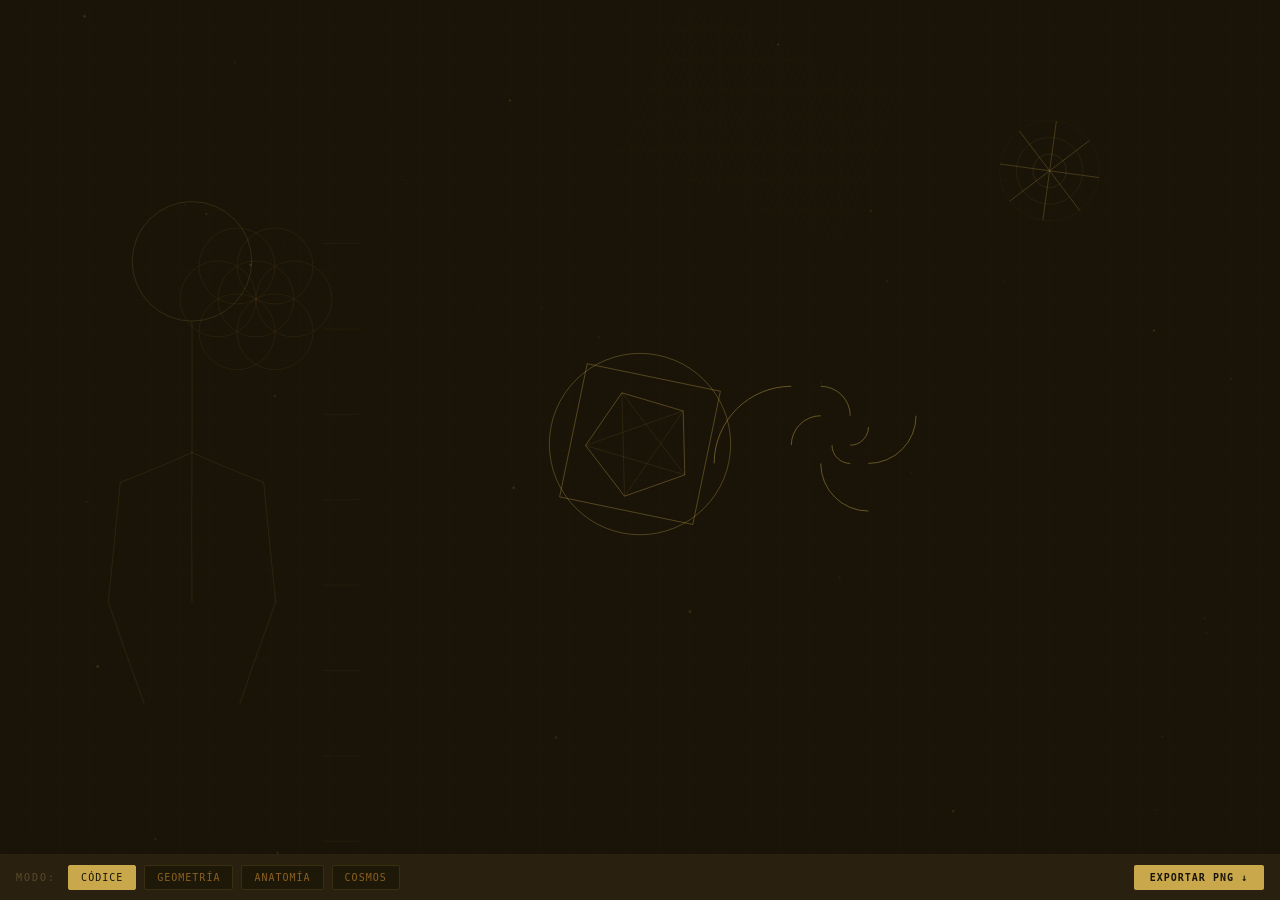
<file: arte_code/davinci_animated_background.html>
<!DOCTYPE html>
<html lang="es">
<head>
<meta charset="UTF-8">
<meta name="viewport" content="width=device-width, initial-scale=1.0">
<title>Da Vinci — ARTE CODE</title>
<style>
* { box-sizing: border-box; margin: 0; padding: 0; }
html, body { width: 100%; height: 100%; background: #1a1408; overflow: hidden; }
#app { width: 100%; height: 100%; display: flex; flex-direction: column; }
.canvas-area { position: relative; flex: 1; overflow: hidden; }
canvas { position: absolute; inset: 0; width: 100%; height: 100%; }
.controls { background: #120f06; border-top: 1px solid #2a2210; padding: 10px 16px; display: flex; gap: 8px; flex-wrap: wrap; align-items: center; flex-shrink: 0; }
.ctrl-label { font-family: monospace; font-size: 10px; letter-spacing: 2px; color: #5a4a2a; text-transform: uppercase; margin-right: 4px; }
.ctrl-btn { background: #1e1808; color: #8a7040; border: 1px solid #3a2e10; padding: 6px 12px; font-family: monospace; font-size: 10px; letter-spacing: 1px; cursor: pointer; border-radius: 2px; transition: all 0.18s; text-transform: uppercase; }
.ctrl-btn:hover { background: #c8a84a; color: #1a1408; border-color: #c8a84a; }
.export-btn { margin-left: auto; background: #c8a84a; color: #1a1408; border: none; padding: 7px 16px; font-family: monospace; font-size: 10px; letter-spacing: 1px; cursor: pointer; border-radius: 2px; font-weight: 700; text-transform: uppercase; }
.export-btn:hover { background: #e8c870; }
.toast { position: fixed; bottom: 60px; left: 50%; transform: translateX(-50%) translateY(20px); background: #c8a84a; color: #1a1408; font-family: monospace; font-size: 11px; padding: 10px 20px; border-radius: 2px; opacity: 0; transition: all 0.3s; pointer-events: none; z-index: 99; white-space: nowrap; }
.toast.show { opacity: 1; transform: translateX(-50%) translateY(0); }
</style>
</head>
<body>
<div id="app">
  <div class="canvas-area" id="canvasArea">
    <canvas id="bg"></canvas>
    <div class="toast" id="toast"></div>
  </div>
  <div class="controls">
    <span class="ctrl-label">Modo:</span>
    <button class="ctrl-btn" id="btn0" onclick="setMode(0)">Códice</button>
    <button class="ctrl-btn" id="btn1" onclick="setMode(1)">Geometría</button>
    <button class="ctrl-btn" id="btn2" onclick="setMode(2)">Anatomía</button>
    <button class="ctrl-btn" id="btn3" onclick="setMode(3)">Cosmos</button>
    <button class="export-btn" onclick="exportCanvas()">Exportar PNG ↓</button>
  </div>
</div>
<script>
const canvas = document.getElementById('bg');
const ctx = canvas.getContext('2d');
let W, H, tick = 0, mode = 0;
const PHI = 1.6180339887;
const palettes = [
  { bg:'#1a1408', ink:'#c8a84a', ink2:'#8a6020', faint:'#3a2e10', paper:'#2a2010' },
  { bg:'#0d1a10', ink:'#4ac880', ink2:'#206840', faint:'#102a18', paper:'#0a1a0c' },
  { bg:'#0a0f1a', ink:'#6a9ad8', ink2:'#204880', faint:'#101828', paper:'#080d18' },
  { bg:'#1a0a0a', ink:'#d87060', ink2:'#802020', faint:'#2a1010', paper:'#140808' },
];
let dust = [];

function resize() {
  const area = document.getElementById('canvasArea');
  W = area.offsetWidth; H = area.offsetHeight;
  canvas.width = W; canvas.height = H;
}

function initDust() {
  dust = [];
  for (let i=0;i<50;i++) dust.push({x:Math.random()*W,y:Math.random()*H,r:Math.random()*1.2+0.2,vx:(Math.random()-0.5)*0.15,vy:-Math.random()*0.2-0.05,phase:Math.random()*Math.PI*2});
}

function sketchLine(x1,y1,x2,y2,alpha,width){
  const p=palettes[mode];
  ctx.save();ctx.globalAlpha=alpha;ctx.strokeStyle=p.ink;ctx.lineWidth=width||0.6;ctx.lineCap='round';
  const mx=(x1+x2)/2+(Math.random()-0.5)*2,my=(y1+y2)/2+(Math.random()-0.5)*2;
  ctx.beginPath();ctx.moveTo(x1,y1);ctx.quadraticCurveTo(mx,my,x2,y2);ctx.stroke();ctx.restore();
}

function sketchArc(cx,cy,r,a1,a2,alpha,width){
  const p=palettes[mode];
  ctx.save();ctx.globalAlpha=alpha;ctx.strokeStyle=p.ink;ctx.lineWidth=width||0.6;ctx.lineCap='round';
  ctx.beginPath();ctx.arc(cx,cy,r,a1,a2);ctx.stroke();ctx.restore();
}

function drawGoldenSpiral(cx,cy,scale,alpha){
  const p=palettes[mode];ctx.save();ctx.globalAlpha=alpha;ctx.strokeStyle=p.ink;ctx.lineWidth=0.8;
  let x=cx,y=cy,s=scale;const dirs=[[1,0],[0,1],[-1,0],[0,-1]];let d=0;
  for(let i=0;i<7;i++){const[dx,dy]=dirs[d%4];const startA=[Math.PI,-Math.PI/2,0,Math.PI/2][d%4];
  ctx.beginPath();ctx.arc(x+dx*s,y+dy*s,s,startA+Math.PI,startA+Math.PI/2+Math.PI);ctx.stroke();
  x+=dx*s;y+=dy*s;if(i%2===1)s*=PHI;d++;}ctx.restore();
}

function drawVitruvian(cx,cy,r,t,alpha){
  const p=palettes[mode];ctx.save();ctx.globalAlpha=alpha;ctx.strokeStyle=p.ink;ctx.lineWidth=0.7;
  ctx.beginPath();ctx.arc(cx,cy,r,0,Math.PI*2);ctx.stroke();
  ctx.save();ctx.translate(cx,cy);ctx.rotate(t*0.003);ctx.strokeRect(-r*0.75,-r*0.75,r*1.5,r*1.5);ctx.restore();
  ctx.save();ctx.translate(cx,cy);ctx.rotate(-t*0.005);ctx.beginPath();
  for(let i=0;i<5;i++){const a=(i/5)*Math.PI*2-Math.PI/2;i===0?ctx.moveTo(Math.cos(a)*r*0.6,Math.sin(a)*r*0.6):ctx.lineTo(Math.cos(a)*r*0.6,Math.sin(a)*r*0.6);}
  ctx.closePath();ctx.stroke();
  for(let i=0;i<5;i++){const a1=(i/5)*Math.PI*2-Math.PI/2,a2=((i+2)/5)*Math.PI*2-Math.PI/2;ctx.globalAlpha=alpha*0.3;ctx.beginPath();ctx.moveTo(Math.cos(a1)*r*0.6,Math.sin(a1)*r*0.6);ctx.lineTo(Math.cos(a2)*r*0.6,Math.sin(a2)*r*0.6);ctx.stroke();}
  ctx.restore();ctx.restore();
}

function drawFlowerOfLife(cx,cy,r,alpha){
  const p=palettes[mode];ctx.save();ctx.globalAlpha=alpha*0.5;ctx.strokeStyle=p.ink2;ctx.lineWidth=0.5;
  ctx.beginPath();ctx.arc(cx,cy,r,0,Math.PI*2);ctx.stroke();
  for(let i=0;i<6;i++){const a=i*Math.PI/3,ox=cx+Math.cos(a)*r,oy=cy+Math.sin(a)*r;ctx.beginPath();ctx.arc(ox,oy,r,0,Math.PI*2);ctx.stroke();}
  ctx.restore();
}

function drawHatching(x,y,w,h,angle,density,alpha){
  const p=palettes[mode];ctx.save();ctx.globalAlpha=alpha;ctx.strokeStyle=p.ink2;ctx.lineWidth=0.4;
  ctx.translate(x+w/2,y+h/2);ctx.rotate(angle);
  for(let i=-w;i<w;i+=density){ctx.beginPath();ctx.moveTo(i,-h);ctx.lineTo(i,h);ctx.stroke();}
  ctx.restore();
}

function drawCompass(cx,cy,r,t,alpha){
  const p=palettes[mode];ctx.save();ctx.globalAlpha=alpha;ctx.strokeStyle=p.ink;ctx.lineWidth=0.6;
  ctx.translate(cx,cy);ctx.rotate(t*0.002);
  for(let i=0;i<8;i++){const a=i*Math.PI/4;ctx.beginPath();ctx.moveTo(0,0);ctx.lineTo(Math.cos(a)*r,Math.sin(a)*r);ctx.stroke();}
  for(let ring=1;ring<=3;ring++){ctx.globalAlpha=alpha*(0.6-ring*0.15);ctx.beginPath();ctx.arc(0,0,r*(ring/3),0,Math.PI*2);ctx.stroke();}
  ctx.restore();
}

function drawOrrery(cx,cy,t,alpha){
  const p=palettes[mode];
  const orbits=[{rx:60,ry:20,tilt:0.2,speed:0.004,dotR:3},{rx:100,ry:35,tilt:-0.3,speed:0.003,dotR:4},{rx:150,ry:55,tilt:0.5,speed:0.002,dotR:3},{rx:200,ry:70,tilt:-0.15,speed:0.0015,dotR:5}];
  ctx.save();ctx.translate(cx,cy);
  orbits.forEach(o=>{ctx.save();ctx.rotate(o.tilt);ctx.globalAlpha=alpha*0.35;ctx.strokeStyle=p.ink2;ctx.lineWidth=0.5;ctx.beginPath();ctx.ellipse(0,0,o.rx,o.ry,0,0,Math.PI*2);ctx.stroke();
  const a=t*o.speed,px=Math.cos(a)*o.rx,py=Math.sin(a)*o.ry;ctx.globalAlpha=alpha*0.9;ctx.fillStyle=p.ink;ctx.beginPath();ctx.arc(px,py,o.dotR,0,Math.PI*2);ctx.fill();ctx.restore();});
  ctx.globalAlpha=alpha;ctx.fillStyle=p.ink;ctx.beginPath();ctx.arc(0,0,5,0,Math.PI*2);ctx.fill();ctx.restore();
}

function drawAnatomyLines(cx,cy,h,t,alpha){
  const joints=[[cx,cy-h*0.32],[cx,cy-h*0.1],[cx,cy+h*0.15],[cx-h*0.12,cy-h*0.05],[cx+h*0.12,cy-h*0.05],[cx-h*0.14,cy+h*0.15],[cx+h*0.14,cy+h*0.15],[cx-h*0.08,cy+h*0.32],[cx+h*0.08,cy+h*0.32]];
  const bones=[[0,1],[1,2],[1,3],[1,4],[3,5],[4,6],[5,7],[6,8]];
  sketchArc(cx,cy-h*0.42,h*0.1,0,Math.PI*2,alpha*0.5,0.6);
  bones.forEach(([a,b])=>sketchLine(joints[a][0],joints[a][1],joints[b][0],joints[b][1],alpha*0.4,0.5));
  for(let i=0;i<8;i++){const yy=cy-h*0.45+i*(h/7);sketchLine(cx+h*0.22,yy,cx+h*0.28,yy,alpha*0.25,0.4);}
}

function drawManuscriptGrid(alpha){
  const p=palettes[mode];ctx.save();ctx.globalAlpha=alpha;ctx.strokeStyle=p.faint;ctx.lineWidth=0.3;
  for(let x=0;x<W;x+=30){ctx.beginPath();ctx.moveTo(x,0);ctx.lineTo(x,H);ctx.stroke();}
  for(let y=0;y<H;y+=30){ctx.beginPath();ctx.moveTo(0,y);ctx.lineTo(W,y);ctx.stroke();}
  ctx.restore();
}

function drawDust(alpha){
  const p=palettes[mode];
  dust.forEach(d=>{d.x+=d.vx+Math.sin(tick*0.01+d.phase)*0.1;d.y+=d.vy;if(d.y<-5){d.y=H+5;d.x=Math.random()*W;}
  ctx.save();ctx.globalAlpha=alpha*(0.2+Math.sin(tick*0.02+d.phase)*0.1);ctx.fillStyle=p.ink;ctx.beginPath();ctx.arc(d.x,d.y,d.r,0,Math.PI*2);ctx.fill();ctx.restore();});
}

function drawMode0(t){const p=palettes[0];ctx.fillStyle=p.bg;ctx.fillRect(0,0,W,H);drawManuscriptGrid(0.4);drawGoldenSpiral(W*0.65,H*0.5,18+Math.sin(t*0.001)*3,0.55);drawFlowerOfLife(W*0.2,H*0.35,38,0.5);drawVitruvian(W*0.5,H*0.52,90+Math.sin(t*0.002)*5,t,0.45);drawCompass(W*0.82,H*0.2,50,t,0.4);drawAnatomyLines(W*0.15,H*0.6,H*0.7,t,0.5);drawHatching(W*0.55,H*0.1,120,80,0.4,6,0.08);drawDust(0.6);}
function drawMode1(t){const p=palettes[1];ctx.fillStyle=p.bg;ctx.fillRect(0,0,W,H);drawManuscriptGrid(0.5);const shapes=[3,4,5,6,8];shapes.forEach((n,i)=>{ctx.save();ctx.translate(W*0.5,H*0.5);ctx.rotate(t*0.001*(i%2===0?1:-1)+i);ctx.globalAlpha=0.25-i*0.02;ctx.strokeStyle=p.ink;ctx.lineWidth=0.7;const r=60+i*38+Math.sin(t*0.002+i)*10;ctx.beginPath();for(let j=0;j<n;j++){const a=j/n*Math.PI*2-Math.PI/2;j===0?ctx.moveTo(Math.cos(a)*r,Math.sin(a)*r):ctx.lineTo(Math.cos(a)*r,Math.sin(a)*r);}ctx.closePath();ctx.stroke();ctx.restore();});let gx=W*0.05,gy=H*0.1,gs=H*0.8;ctx.save();for(let i=0;i<6;i++){ctx.globalAlpha=0.15-i*0.02;ctx.strokeStyle=p.ink;ctx.lineWidth=0.6;ctx.strokeRect(gx,gy,gs/PHI,gs);gx+=gs/PHI;gs=gs/PHI;}ctx.restore();drawFlowerOfLife(W*0.78,H*0.25,45,0.6);drawGoldenSpiral(W*0.72,H*0.72,14,0.5);drawCompass(W*0.15,H*0.75,55,t,0.45);drawDust(0.5);}
function drawMode2(t){const p=palettes[2];ctx.fillStyle=p.bg;ctx.fillRect(0,0,W,H);drawManuscriptGrid(0.35);drawAnatomyLines(W*0.25,H*0.5,H*0.75,t,0.7);drawAnatomyLines(W*0.65,H*0.52,H*0.65,t+200,0.5);[0.25,0.65].forEach((xr)=>{const cx=W*xr,cy=H*0.5;[50,90,130,170].forEach((r,j)=>{sketchArc(cx,cy,r+Math.sin(t*0.002+j)*4,0,Math.PI*2,0.06,0.5);});});for(let i=0;i<12;i++){const yy=H*0.12+i*(H*0.76/11);sketchLine(W*0.05,yy,W*0.95,yy,0.04,0.4);}drawCompass(W*0.5,H*0.15,40,t,0.35);drawDust(0.55);}
function drawMode3(t){const p=palettes[3];ctx.fillStyle=p.bg;ctx.fillRect(0,0,W,H);ctx.save();for(let i=0;i<80;i++){const sx=(i*137.5)%W,sy=(i*97.3)%H,sr=0.5+(i%3)*0.4;ctx.globalAlpha=0.2+(i%5)*0.06;ctx.fillStyle=p.ink;ctx.beginPath();ctx.arc(sx,sy,sr,0,Math.PI*2);ctx.fill();}ctx.restore();drawManuscriptGrid(0.2);drawOrrery(W*0.5,H*0.5,t,0.85);drawFlowerOfLife(W*0.5,H*0.5,60,0.25);const stars=[[0.1,0.15],[0.3,0.08],[0.45,0.2],[0.7,0.1],[0.85,0.25],[0.9,0.7],[0.75,0.85],[0.5,0.9],[0.2,0.8],[0.08,0.6]];const conLines=[[0,1],[1,2],[2,3],[3,4],[4,5],[5,6],[6,7],[7,8],[8,9],[9,0],[2,7]];conLines.forEach(([a,b])=>{sketchLine(stars[a][0]*W,stars[a][1]*H,stars[b][0]*W,stars[b][1]*H,0.12,0.4);});stars.forEach(([sx,sy],i)=>{sketchArc(sx*W,sy*H,3+Math.sin(t*0.01+i)*1,0,Math.PI*2,0.5,0.8);});drawCompass(W*0.15,H*0.15,45,t,0.4);drawGoldenSpiral(W*0.82,H*0.78,12,0.4);drawDust(0.4);}

function loop(){tick++;if(mode===0)drawMode0(tick);else if(mode===1)drawMode1(tick);else if(mode===2)drawMode2(tick);else if(mode===3)drawMode3(tick);requestAnimationFrame(loop);}

function setMode(idx){
  mode=idx;const p=palettes[idx];
  document.getElementById('app').style.background=p.bg;
  document.querySelector('.controls').style.background=p.paper;
  [0,1,2,3].forEach(i=>{const b=document.getElementById('btn'+i);b.style.background='';b.style.color=palettes[idx].ink2;b.style.borderColor=palettes[idx].faint;});
  const ab=document.getElementById('btn'+idx);ab.style.background=p.ink;ab.style.color=p.bg;ab.style.borderColor=p.ink;
  document.querySelector('.export-btn').style.background=p.ink;
}

function exportCanvas(){
  const a=document.createElement('a');a.href=canvas.toDataURL('image/png');a.download='davinci-arte.png';a.click();
  const t=document.getElementById('toast');t.textContent='Imagen exportada ✓';t.classList.add('show');setTimeout(()=>t.classList.remove('show'),3000);
}

window.addEventListener('resize',()=>{resize();initDust();});
resize();initDust();loop();setMode(0);
</script>
</body>
</html>
</file>
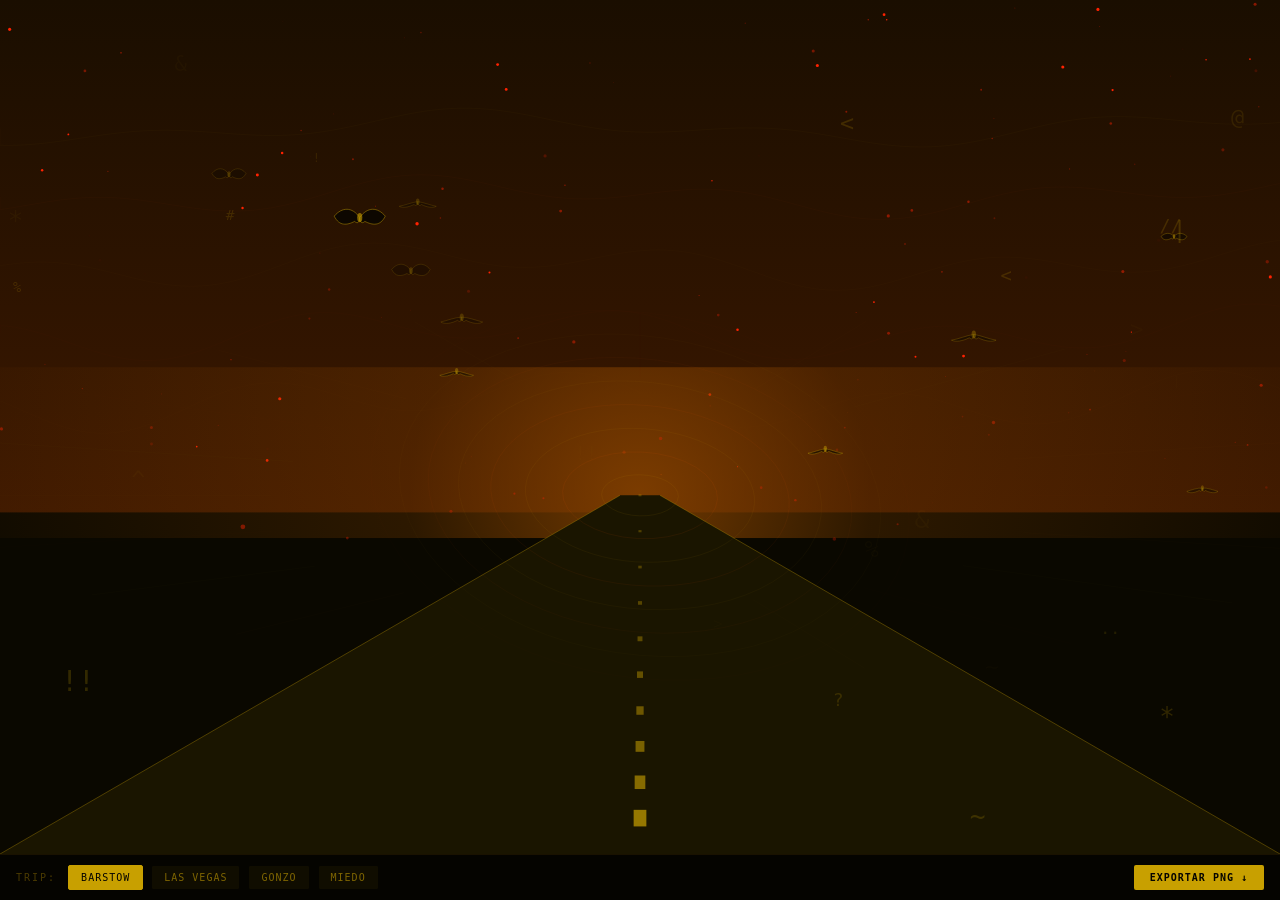
<file: arte_code/hunter_thompson_gonzo_background.html>
<!DOCTYPE html>
<html lang="es">
<head>
<meta charset="UTF-8">
<meta name="viewport" content="width=device-width, initial-scale=1.0">
<title>Hunter S. Thompson Gonzo — ARTE CODE</title>
<style>
* { box-sizing: border-box; margin: 0; padding: 0; }
html, body { width: 100%; height: 100%; background: #0a0800; overflow: hidden; }
#app { width: 100%; height: 100%; display: flex; flex-direction: column; }
.canvas-area { position: relative; flex: 1; overflow: hidden; }
canvas { position: absolute; inset: 0; width: 100%; height: 100%; }
.controls { background: #080600; border-top: 1px solid #1a1200; padding: 10px 16px; display: flex; gap: 8px; flex-wrap: wrap; align-items: center; flex-shrink: 0; }
.ctrl-label { font-family: monospace; font-size: 10px; letter-spacing: 2px; color: #4a3a00; text-transform: uppercase; margin-right: 4px; }
.ctrl-btn { background: #100d00; color: #7a6010; border: 1px solid #2a1e00; padding: 6px 12px; font-family: monospace; font-size: 10px; letter-spacing: 1px; cursor: pointer; border-radius: 2px; transition: all 0.18s; text-transform: uppercase; }
.ctrl-btn:hover { background: #c8a000; color: #080600; border-color: #c8a000; }
.export-btn { margin-left: auto; background: #c8a000; color: #080600; border: none; padding: 7px 16px; font-family: monospace; font-size: 10px; letter-spacing: 1px; cursor: pointer; border-radius: 2px; font-weight: 700; text-transform: uppercase; }
.export-btn:hover { background: #f0c800; }
.toast { position: fixed; bottom: 60px; left: 50%; transform: translateX(-50%) translateY(20px); background: #c8a000; color: #080600; font-family: monospace; font-size: 11px; padding: 10px 20px; border-radius: 2px; opacity: 0; transition: all 0.3s; pointer-events: none; z-index: 99; white-space: nowrap; }
.toast.show { opacity: 1; transform: translateX(-50%) translateY(0); }
</style>
</head>
<body>
<div id="app">
  <div class="canvas-area" id="canvasArea">
    <canvas id="bg"></canvas>
    <div class="toast" id="toast"></div>
  </div>
  <div class="controls">
    <span class="ctrl-label">Trip:</span>
    <button class="ctrl-btn" id="btn0" onclick="setMode(0)">Barstow</button>
    <button class="ctrl-btn" id="btn1" onclick="setMode(1)">Las Vegas</button>
    <button class="ctrl-btn" id="btn2" onclick="setMode(2)">Gonzo</button>
    <button class="ctrl-btn" id="btn3" onclick="setMode(3)">Miedo</button>
    <button class="export-btn" onclick="exportCanvas()">Exportar PNG ↓</button>
  </div>
</div>
<script>
const canvas=document.getElementById('bg'),ctx=canvas.getContext('2d');
let W,H,tick=0,mode=0;
let bats=[],stars=[],sparks=[],typeChars=[];
const palettes=[
  {bg:'#0a0800',horizon:'#8b4500',sky1:'#1a0e00',sky2:'#3d1800',road:'#1a1500',accent:'#c8a000',accent2:'#ff6600',neon:'#ff2200',dark:'#050400'},
  {bg:'#050010',horizon:'#cc0044',sky1:'#0a0020',sky2:'#200040',road:'#0a0015',accent:'#ff00cc',accent2:'#00ffcc',neon:'#ffcc00',dark:'#020008'},
  {bg:'#001a00',horizon:'#005500',sky1:'#001000',sky2:'#003300',road:'#001500',accent:'#00ff44',accent2:'#ffcc00',neon:'#ff4400',dark:'#000a00'},
  {bg:'#1a0000',horizon:'#550000',sky1:'#0f0000',sky2:'#2a0000',road:'#150000',accent:'#ff3300',accent2:'#ff9900',neon:'#ffffff',dark:'#080000'},
];

function resize(){const area=document.getElementById('canvasArea');W=area.offsetWidth;H=area.offsetHeight;canvas.width=W;canvas.height=H;}

function initBats(count){bats=[];for(let i=0;i<count;i++)bats.push({x:Math.random()*W,y:Math.random()*H*0.6,vx:(Math.random()-0.5)*2.5,vy:(Math.random()-0.5)*1.5,size:8+Math.random()*18,flapPhase:Math.random()*Math.PI*2,flapSpeed:0.08+Math.random()*0.1,wobble:Math.random()*Math.PI*2});}
function initStars(){stars=[];for(let i=0;i<120;i++)stars.push({x:Math.random()*W,y:Math.random()*H*0.55,r:Math.random()*1.4+0.3,phase:Math.random()*Math.PI*2,speed:Math.random()*0.5+0.5});}
function initSparks(){sparks=[];for(let i=0;i<30;i++)sparks.push({x:Math.random()*W,y:Math.random()*H,vx:(Math.random()-0.5)*4,vy:(Math.random()-0.5)*4,life:Math.random(),decay:0.008+Math.random()*0.015,r:Math.random()*2+0.5});}
function initTypeChars(){const gc=['@','#','!','?','*','&','%','$','~','>','<','|','^','//','..','!!'];typeChars=[];for(let i=0;i<25;i++)typeChars.push({x:Math.random()*W,y:Math.random()*H,char:gc[Math.floor(Math.random()*gc.length)],alpha:Math.random(),phase:Math.random()*Math.PI*2,size:10+Math.random()*18});}

function drawBat(b,p,alpha){
  const flap=Math.sin(b.flapPhase)*0.8;ctx.save();ctx.globalAlpha=alpha*(0.6+Math.sin(b.wobble)*0.3);ctx.translate(b.x,b.y);ctx.fillStyle=p.dark;ctx.strokeStyle=p.accent;ctx.lineWidth=0.6;
  ctx.beginPath();ctx.moveTo(0,0);ctx.bezierCurveTo(-b.size*0.3,-b.size*0.2+flap*b.size*0.3,-b.size*0.7,-b.size*0.1+flap*b.size*0.4,-b.size,b.size*0.1+flap*b.size*0.2);ctx.bezierCurveTo(-b.size*0.8,b.size*0.35,-b.size*0.5,b.size*0.3,-b.size*0.2,b.size*0.15);ctx.bezierCurveTo(-b.size*0.1,b.size*0.25,0,b.size*0.2,0,0);ctx.fill();ctx.stroke();
  ctx.beginPath();ctx.moveTo(0,0);ctx.bezierCurveTo(b.size*0.3,-b.size*0.2+flap*b.size*0.3,b.size*0.7,-b.size*0.1+flap*b.size*0.4,b.size,b.size*0.1+flap*b.size*0.2);ctx.bezierCurveTo(b.size*0.8,b.size*0.35,b.size*0.5,b.size*0.3,b.size*0.2,b.size*0.15);ctx.bezierCurveTo(b.size*0.1,b.size*0.25,0,b.size*0.2,0,0);ctx.fill();ctx.stroke();
  ctx.fillStyle=p.accent+'cc';ctx.beginPath();ctx.ellipse(0,0,b.size*0.1,b.size*0.18,0,0,Math.PI*2);ctx.fill();ctx.restore();
}

function updateBats(){bats.forEach(b=>{b.x+=b.vx+Math.sin(b.wobble*0.3)*0.5;b.y+=b.vy+Math.cos(b.wobble*0.2)*0.3;b.flapPhase+=b.flapSpeed;b.wobble+=0.02;if(b.x<-b.size*2)b.x=W+b.size;if(b.x>W+b.size*2)b.x=-b.size;if(b.y<-b.size*2)b.y=H*0.6;if(b.y>H*0.65){b.y=10;b.vy=Math.abs(b.vy)*0.5;}});}

function drawHighway(p,t){
  const hy=H*0.58,vx=W*0.5;ctx.save();ctx.fillStyle=p.road;ctx.beginPath();ctx.moveTo(vx-20,hy);ctx.lineTo(vx+20,hy);ctx.lineTo(W,H);ctx.lineTo(0,H);ctx.closePath();ctx.fill();
  ctx.strokeStyle=p.accent+'55';ctx.lineWidth=1;ctx.beginPath();ctx.moveTo(vx-20,hy);ctx.lineTo(0,H);ctx.stroke();ctx.beginPath();ctx.moveTo(vx+20,hy);ctx.lineTo(W,H);ctx.stroke();
  const speed=(t*3)%1;for(let i=0;i<10;i++){const frac=((i/10)+speed)%1,zScale=frac*frac,lx=vx,ly=hy+(H-hy)*frac,dw=3+zScale*12,dh=2+zScale*18;ctx.globalAlpha=0.3+zScale*0.5;ctx.fillStyle=p.accent;ctx.fillRect(lx-dw/2,ly-dh/2,dw,dh);}
  ctx.restore();
}

function drawSky(p){const g=ctx.createLinearGradient(0,0,0,H*0.6);g.addColorStop(0,p.sky1);g.addColorStop(1,p.sky2);ctx.fillStyle=g;ctx.fillRect(0,0,W,H*0.6);}
function drawHorizon(p){ctx.save();const hy=H*0.58,g=ctx.createRadialGradient(W*0.5,hy,0,W*0.5,hy,W*0.6);g.addColorStop(0,p.horizon+'cc');g.addColorStop(0.3,p.horizon+'44');g.addColorStop(1,p.horizon+'00');ctx.fillStyle=g;ctx.fillRect(0,hy-H*0.15,W,H*0.2);ctx.restore();}

function drawStars(p,alpha){stars.forEach(s=>{const twinkle=0.3+Math.sin(tick*s.speed*0.05+s.phase)*0.4;ctx.save();ctx.globalAlpha=alpha*twinkle;ctx.fillStyle=p.neon;ctx.beginPath();ctx.arc(s.x,s.y,s.r,0,Math.PI*2);ctx.fill();ctx.restore();});}

function drawNeonSign(cx,cy,w,h,t,p,alpha){
  ctx.save();const flicker=Math.sin(t*0.13)>0.85?0.2:1;ctx.globalAlpha=alpha*flicker;ctx.strokeStyle=p.accent;ctx.lineWidth=2;ctx.strokeRect(cx-w/2,cy-h/2,w,h);ctx.globalAlpha=alpha*flicker*0.5;ctx.strokeRect(cx-w/2+6,cy-h/2+6,w-12,h-12);ctx.globalAlpha=alpha*flicker*0.7;ctx.strokeStyle=p.accent2;ctx.lineWidth=1.5;ctx.beginPath();ctx.moveTo(cx,cy-h*0.3);ctx.lineTo(cx+w*0.3,cy);ctx.lineTo(cx,cy+h*0.3);ctx.lineTo(cx-w*0.3,cy);ctx.closePath();ctx.stroke();ctx.fillStyle=p.neon;[[0,1],[1,0],[0,-1],[-1,0]].forEach(([dx,dy])=>{ctx.beginPath();ctx.arc(cx+dx*w*0.45,cy+dy*h*0.45,3,0,Math.PI*2);ctx.fill();});ctx.restore();
}

function drawRipples(cx,cy,t,p,alpha){for(let i=0;i<8;i++){const phase=(t*0.01+i*0.4)%(Math.PI*2),r=30+i*35+Math.sin(phase)*15,a=Math.max(0,0.35-i*0.04);ctx.save();ctx.globalAlpha=alpha*a;ctx.strokeStyle=i%2===0?p.accent:p.accent2;ctx.lineWidth=0.8;ctx.beginPath();ctx.ellipse(cx,cy,r,r*(0.5+Math.sin(phase*0.3)*0.2),phase*0.05,0,Math.PI*2);ctx.stroke();ctx.restore();}}

function drawGonzoFist(cx,cy,size,t,p,alpha){
  ctx.save();ctx.globalAlpha=alpha;ctx.translate(cx,cy);ctx.rotate(Math.sin(t*0.003)*0.05);ctx.strokeStyle=p.accent;ctx.fillStyle=p.accent+'22';ctx.lineWidth=1.2;
  ctx.beginPath();ctx.arc(0,size*0.15,size*0.38,0,Math.PI*2);ctx.fill();ctx.stroke();
  ctx.beginPath();ctx.moveTo(-size*0.2,0);ctx.bezierCurveTo(-size*0.35,-size*0.3,-size*0.15,-size*0.55,0,-size*0.6);ctx.bezierCurveTo(size*0.15,-size*0.55,size*0.35,-size*0.3,size*0.2,0);ctx.closePath();ctx.fill();ctx.stroke();
  ctx.strokeStyle=p.accent2;ctx.lineWidth=1;[-1,1].forEach(side=>{ctx.beginPath();ctx.moveTo(side*size*0.35,-size*0.1);ctx.bezierCurveTo(side*size*0.7,-size*0.4,side*size*0.9,-size*0.1,side*size*0.75,size*0.15);ctx.bezierCurveTo(side*size*0.6,size*0.35,side*size*0.4,size*0.2,side*size*0.35,size*0.1);ctx.closePath();ctx.fill();ctx.stroke();});
  ctx.fillStyle=p.neon+'aa';for(let i=0;i<5;i++){const a=(i/5)*Math.PI-Math.PI*0.1;ctx.beginPath();ctx.arc(Math.cos(a)*size*0.22,size*0.1+Math.sin(a)*size*0.15,size*0.05,0,Math.PI*2);ctx.fill();}
  ctx.restore();
}

function drawTypeNoise(p,alpha){typeChars.forEach(c=>{const a=alpha*(0.15+Math.sin(tick*0.03+c.phase)*0.12);ctx.save();ctx.globalAlpha=a;ctx.fillStyle=p.accent;ctx.font=`${c.size}px monospace`;ctx.fillText(c.char,c.x,c.y);ctx.restore();c.x+=Math.sin(c.phase*0.1)*0.08;c.y+=Math.cos(c.phase*0.08)*0.05;if(c.x>W+20)c.x=0;if(c.x<-20)c.x=W;if(c.y>H+20)c.y=0;if(c.y<-20)c.y=H;});}

function drawSparks(p,alpha){sparks.forEach(s=>{s.life-=s.decay;s.x+=s.vx*s.life;s.y+=s.vy*s.life+0.15;if(s.life<=0){s.life=0.8+Math.random()*0.5;s.x=Math.random()*W;s.y=H*0.55+Math.random()*H*0.1;s.vx=(Math.random()-0.5)*4;s.vy=-Math.random()*3-1;}ctx.save();ctx.globalAlpha=alpha*s.life*0.6;ctx.fillStyle=s.life>0.5?p.neon:p.accent2;ctx.beginPath();ctx.arc(s.x,s.y,s.r*s.life,0,Math.PI*2);ctx.fill();ctx.restore();});}

function drawDistortion(p,t,alpha){for(let i=0;i<5;i++){const y=H*0.15+i*(H*0.08);ctx.save();ctx.globalAlpha=alpha*(0.08-i*0.01);ctx.strokeStyle=i%2===0?p.accent:p.accent2;ctx.lineWidth=0.6;ctx.beginPath();ctx.moveTo(0,y);for(let x=0;x<=W;x+=4){const wave=Math.sin(x*0.02+t*0.03+i)*(8+i*3)+Math.sin(x*0.008+t*0.015)*12;ctx.lineTo(x,y+wave);}ctx.stroke();ctx.restore();}}

function drawSpeedLines(p,alpha,t){ctx.save();const cx=W*0.5,cy=H*0.58;for(let i=0;i<20;i++){const a=(i/20)*Math.PI*2,r1=W*0.3+Math.sin(t*0.005+i)*20,r2=W*0.55+Math.sin(t*0.004+i*0.5)*30;ctx.globalAlpha=alpha*(0.04+(i%3)*0.01);ctx.strokeStyle=p.accent;ctx.lineWidth=0.5;ctx.beginPath();ctx.moveTo(cx+Math.cos(a)*r1,cy+Math.sin(a)*r1*0.3);ctx.lineTo(cx+Math.cos(a)*r2,cy+Math.sin(a)*r2*0.25);ctx.stroke();}ctx.restore();}

function drawMode0(t){const p=palettes[0];ctx.fillStyle=p.bg;ctx.fillRect(0,0,W,H);drawSky(p);drawStars(p,0.7);drawDistortion(p,t,0.6);drawHorizon(p);drawHighway(p,t);drawSpeedLines(p,0.5,t);drawRipples(W*0.5,H*0.58,t,p,0.3);updateBats();bats.forEach(b=>drawBat(b,p,0.85));drawTypeNoise(p,0.8);drawSparks(p,0.6);}
function drawMode1(t){const p=palettes[1];ctx.fillStyle=p.bg;ctx.fillRect(0,0,W,H);drawSky(p);drawStars(p,0.5);drawDistortion(p,t,0.8);drawHorizon(p);drawHighway(p,t);drawNeonSign(W*0.2,H*0.3,80,60,t,p,0.8);drawNeonSign(W*0.75,H*0.25,100,70,t+30,p,0.75);drawNeonSign(W*0.5,H*0.42,60,45,t+60,p,0.6);drawRipples(W*0.2,H*0.3,t,p,0.4);drawRipples(W*0.75,H*0.25,t+50,p,0.35);updateBats();bats.forEach(b=>drawBat(b,p,0.7));drawTypeNoise(p,0.7);drawSparks(p,0.9);}
function drawMode2(t){const p=palettes[2];ctx.fillStyle=p.bg;ctx.fillRect(0,0,W,H);drawSky(p);drawStars(p,0.4);drawDistortion(p,t,1.0);drawHorizon(p);drawHighway(p,t);drawGonzoFist(W*0.5,H*0.32,80,t,p,0.8);drawRipples(W*0.5,H*0.32,t,p,0.5);drawRipples(W*0.15,H*0.45,t+40,p,0.35);drawRipples(W*0.85,H*0.4,t+80,p,0.35);updateBats();bats.forEach(b=>drawBat(b,p,0.75));drawTypeNoise(p,1.0);drawSparks(p,0.7);}
function drawMode3(t){const p=palettes[3];ctx.fillStyle=p.bg;ctx.fillRect(0,0,W,H);drawSky(p);drawStars(p,0.3);drawDistortion(p,t,0.9);drawHorizon(p);drawHighway(p,t);updateBats();bats.forEach(b=>drawBat(b,p,0.95));bats.slice(0,4).forEach(b=>{ctx.save();ctx.globalAlpha=0.25;ctx.translate(b.x*0.5+W*0.25,b.y*0.5+H*0.1);ctx.scale(2.5,2.5);drawBat({...b,x:0,y:0},p,0.4);ctx.restore();});drawRipples(W*0.5,H*0.5,t,p,0.4);drawGonzoFist(W*0.15,H*0.35,50,t,p,0.5);drawNeonSign(W*0.72,H*0.32,75,55,t,p,0.6);drawSpeedLines(p,0.8,t);drawTypeNoise(p,0.9);drawSparks(p,1.0);}

function loop(){tick++;if(mode===0)drawMode0(tick);else if(mode===1)drawMode1(tick);else if(mode===2)drawMode2(tick);else if(mode===3)drawMode3(tick);requestAnimationFrame(loop);}

function setMode(idx){
  mode=idx;const p=palettes[idx];
  document.getElementById('app').style.background=p.dark;document.querySelector('.controls').style.background=p.dark;
  [0,1,2,3].forEach(i=>{const b=document.getElementById('btn'+i);b.style.background='';b.style.color=palettes[idx].accent+'99';b.style.borderColor=palettes[idx].dark;});
  const ab=document.getElementById('btn'+idx);ab.style.background=p.accent;ab.style.color=p.dark;ab.style.borderColor=p.accent;
  document.querySelector('.export-btn').style.background=p.accent;document.querySelector('.export-btn').style.color=p.dark;
  initBats(mode===3?18:10);
}

function exportCanvas(){const a=document.createElement('a');a.href=canvas.toDataURL('image/png');a.download='gonzo-arte.png';a.click();const t=document.getElementById('toast');t.textContent='Imagen exportada ✓';t.classList.add('show');setTimeout(()=>t.classList.remove('show'),3000);}

window.addEventListener('resize',()=>{resize();initBats(10);initStars();initSparks();initTypeChars();});
resize();initBats(mode===3?18:10);initStars();initSparks();initTypeChars();loop();setMode(0);
</script>
</body>
</html>
</file>
<file: css/admin.css>
@import url('https://fonts.googleapis.com/css2?family=Poppins:wght@400;600;800&display=swap');

* {
    margin: 0;
    padding: 0;
    box-sizing: border-box;
    font-family: 'Poppins', sans-serif;
}

body {
    background-color: #1a1a1a;
    color: #e0e0e0;
    min-height: 100vh;
    padding: 2rem;
}

.admin-wrapper {
    max-width: 1200px;
    margin: 0 auto;
}

header {
    display: flex;
    justify-content: space-between;
    align-items: center;
    margin-bottom: 2rem;
}

.title-card {
    background: #1a1a1a;
    padding: 1rem 2rem;
    border-radius: 15px;
    box-shadow: 8px 8px 16px #0b0b0b, -8px -8px 16px #292929;
}

.title-card h1 {
    font-size: 1.4rem;
    font-weight: 800;
    text-transform: uppercase;
    letter-spacing: 1px;
    color: #e0e0e0;
}

.logout-btn {
    padding: 0.8rem 1.5rem;
    background: #1a1a1a;
    color: #ff4757;
    border: none;
    border-radius: 12px;
    font-weight: 800;
    cursor: pointer;
    box-shadow: 6px 6px 12px #0b0b0b, -6px -6px 12px #292929;
    transition: all 0.2s ease;
    display: flex;
    align-items: center;
    gap: 8px;
}

.logout-btn:active {
    box-shadow: inset 4px 4px 8px #0b0b0b, inset -4px -4px 8px #292929;
}

.dashboard-container {
    background: #1a1a1a;
    border-radius: 20px;
    padding: 2.5rem;
    box-shadow: inset 8px 8px 16px #0b0b0b, inset -8px -8px 16px #292929;
    min-height: 60vh;
}

.controls {
    display: flex;
    justify-content: space-between;
    align-items: center;
    margin-bottom: 2rem;
    padding-bottom: 1rem;
    border-bottom: 2px solid rgba(164, 175, 194, 0.3);
}

.controls h3 {
    font-weight: 600;
    color: #e0e0e0;
}

.refresh-btn {
    padding: 0.8rem 1.5rem;
    background: #1a1a1a;
    color: #e0e0e0;
    border: none;
    border-radius: 12px;
    font-weight: 600;
    cursor: pointer;
    box-shadow: 6px 6px 12px #0b0b0b, -6px -6px 12px #292929;
    transition: all 0.2s ease;
    display: flex;
    align-items: center;
    gap: 8px;
}

.refresh-btn:active {
    box-shadow: inset 4px 4px 8px #0b0b0b, inset -4px -4px 8px #292929;
}

.table-responsive {
    overflow-x: auto;
}

table {
    width: 100%;
    border-collapse: separate;
    border-spacing: 0 1rem;
}

th {
    text-align: left;
    padding: 1rem;
    color: #ff3333;
    text-transform: uppercase;
    font-size: 0.85rem;
    letter-spacing: 1px;
}

tr.data-row {
    background: #1a1a1a;
    box-shadow: 6px 6px 12px #0b0b0b, -6px -6px 12px #292929;
    border-radius: 12px;
    transition: transform 0.2s;
}

tr.data-row:hover {
    transform: translateY(-2px);
}

td {
    padding: 1.2rem 1rem;
    font-size: 0.95rem;
    color: #e0e0e0;
}

td:first-child {
    border-top-left-radius: 12px;
    border-bottom-left-radius: 12px;
}

td:last-child {
    border-top-right-radius: 12px;
    border-bottom-right-radius: 12px;
}

.status-badge {
    padding: 0.4rem 0.8rem;
    border-radius: 20px;
    font-size: 0.8rem;
    font-weight: 600;
    box-shadow: inset 3px 3px 6px rgba(0, 0, 0, 0.1), inset -3px -3px 6px rgba(255, 255, 255, 0.7);
}

.status-badge.new {
    color: #00e5ff;
    /* Cyan para nuevos */
    background: rgba(0, 229, 255, 0.1);
}

.status-badge.reviewed {
    color: #ff3333;
}

.loader-container {
    text-align: center;
    padding: 2rem;
}

.pulse-loader {
    color: #e0e0e0;
    font-weight: 600;
    letter-spacing: 1px;
    animation: pulse 1.5s infinite;
}

@keyframes pulse {
    0% {
        opacity: 0.5;
    }

    50% {
        opacity: 1;
    }

    100% {
        opacity: 0.5;
    }
}
</file>
<file: css/login.css>
@import url('https://fonts.googleapis.com/css2?family=Poppins:wght@400;600;800&display=swap');

* {
    margin: 0;
    padding: 0;
    box-sizing: border-box;
    font-family: 'Poppins', sans-serif;
}

body {
    background-color: #1a1a1a;
    color: #e0e0e0;
    display: flex;
    align-items: center;
    justify-content: center;
    min-height: 100vh;
    padding: 1rem;
    overflow: hidden;
    perspective: 1000px;
}

.login-wrapper {
    position: relative;
    width: 100%;
    max-width: 420px;
    z-index: 1;
}

/* Efecto original caja blanca (Neumorfismo Claro) */
.login-card {
    background: #1a1a1a;
    border-radius: 22px;
    padding: 3.5rem 2.5rem;
    text-align: center;
    box-shadow: 12px 12px 24px #0b0b0b, -12px -12px 24px #292929;
    /* Animación divertida de entrada: caída con rebote gelatinoso (jelly effect) */
    animation: jellyEntrance 1s cubic-bezier(0.25, 1, 0.5, 1) forwards;
}

@keyframes jellyEntrance {
    0% {
        opacity: 0;
        transform: translateY(-50px) scale(0.9) rotate(-3deg);
    }

    50% {
        opacity: 1;
        transform: translateY(10px) scale(1.05) rotate(2deg);
    }

    75% {
        transform: translateY(-5px) scale(0.98) rotate(-1deg);
    }

    100% {
        transform: translateY(0) scale(1) rotate(0);
    }
}

.login-header {
    font-size: 1.8rem;
    font-weight: 800;
    margin-bottom: 2.5rem;
    display: flex;
    align-items: center;
    justify-content: center;
    gap: 12px;
    letter-spacing: 0.05em;
    color: #e0e0e0;
    text-transform: uppercase;
}

/* Animación divertida en el corazón (latido) */
.heart-icon {
    color: #ff4757;
    display: inline-block;
    animation: heartbeat 1.5s infinite;
}

@keyframes heartbeat {

    0%,
    100% {
        transform: scale(1);
    }

    15% {
        transform: scale(1.3);
    }

    30% {
        transform: scale(1);
    }

    45% {
        transform: scale(1.3);
    }
}

.form-group {
    margin-bottom: 1.5rem;
    position: relative;
}

/* Inputs Neumórficos */
.form-control {
    width: 100%;
    padding: 1.2rem;
    background: #1a1a1a;
    border: none;
    color: #e0e0e0;
    border-radius: 22px;
    font-size: 1rem;
    box-shadow: inset 9px 9px 18px #0b0b0b, inset -9px -9px 18px #292929;
    transition: all 0.3s ease;
    outline: none;
    padding-right: 3rem;
    /* Espacio para el ícono */
}

.form-control::placeholder {
    color: #0b0b0b;
    transition: all 0.3s ease;
}

/* Interacción divertida en los inputs */
.form-control:focus {
    transform: scale(1.02);
    box-shadow: inset 12px 12px 24px #0b0b0b, inset -12px -12px 24px #292929;
}

.form-control:focus::placeholder {
    opacity: 0;
    transform: translateX(10px);
}

/* Ícono interactivo dentro del input */
.icon-input {
    position: absolute;
    right: 20px;
    top: 50%;
    transform: translateY(-50%);
    color: #0b0b0b;
    transition: all 0.4s cubic-bezier(0.68, -0.55, 0.265, 1.55);
    pointer-events: none;
}

/* Cuando el usuario hace click/focus en el input, el ícono salta y reacciona */
.form-control:focus+.icon-input {
    color: #00e5ff;
    /* Tinte del color de acento */
    transform: translateY(-50%) scale(1.3) rotate(15deg);
}

.form-control[type="password"]:focus+.icon-input {
    color: #ff005c;
    transform: translateY(-50%) scale(1.3) rotate(-15deg);
}

/* Botón Neumórfico Integrado */
.submit-btn {
    width: 100%;
    padding: 1.2rem;
    background: #1a1a1a;
    color: #e0e0e0;
    border: none;
    font-weight: 800;
    font-size: 1.05rem;
    text-transform: uppercase;
    letter-spacing: 0.1em;
    border-radius: 22px;
    cursor: pointer;
    box-shadow: 9px 9px 18px #0b0b0b, -9px -9px 18px #292929;
    transition: all 0.2s ease;
    margin-top: 1rem;
}

.submit-btn:hover {
    color: #00e5ff;
    transform: translateY(-2px);
    box-shadow: 12px 12px 20px #0b0b0b, -12px -12px 20px #292929;
}

.submit-btn:active {
    box-shadow: inset 7px 7px 14px #0b0b0b, inset -7px -7px 14px #292929;
    transform: translateY(2px);
}
</file>
